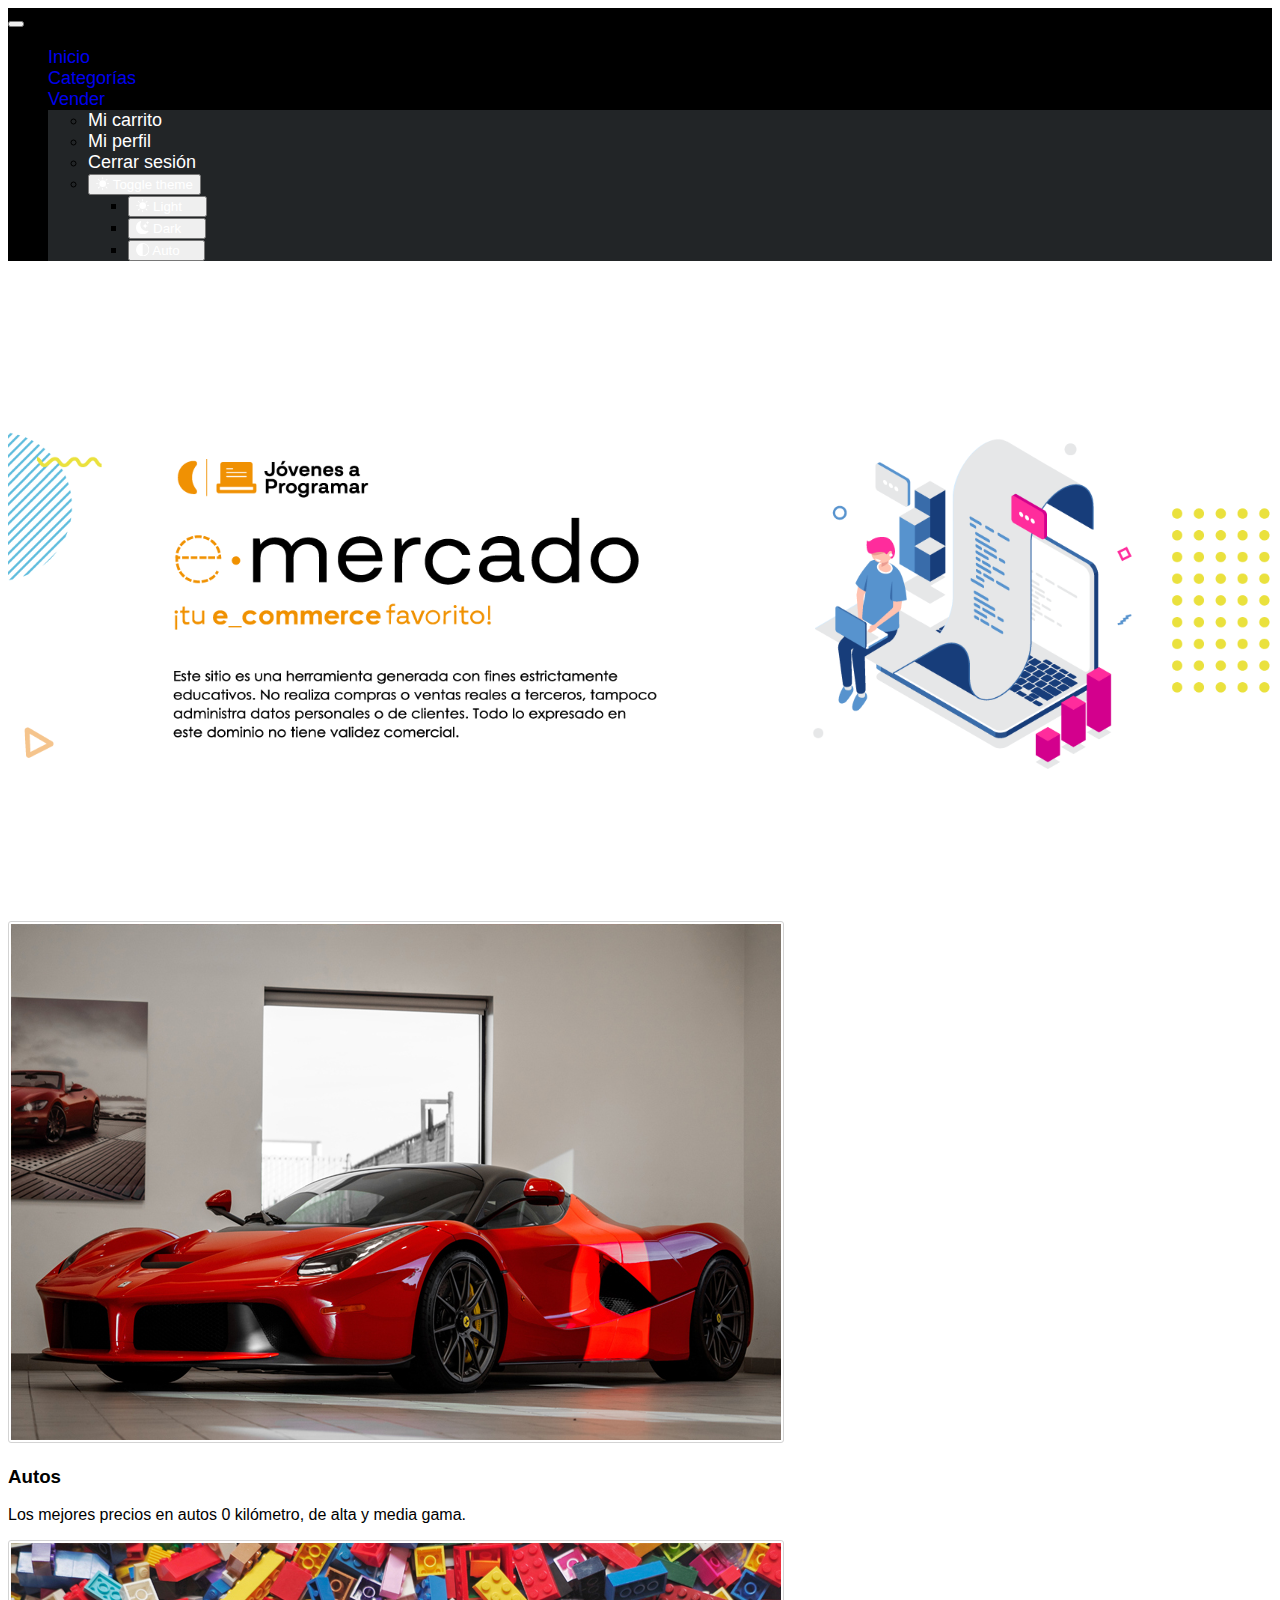
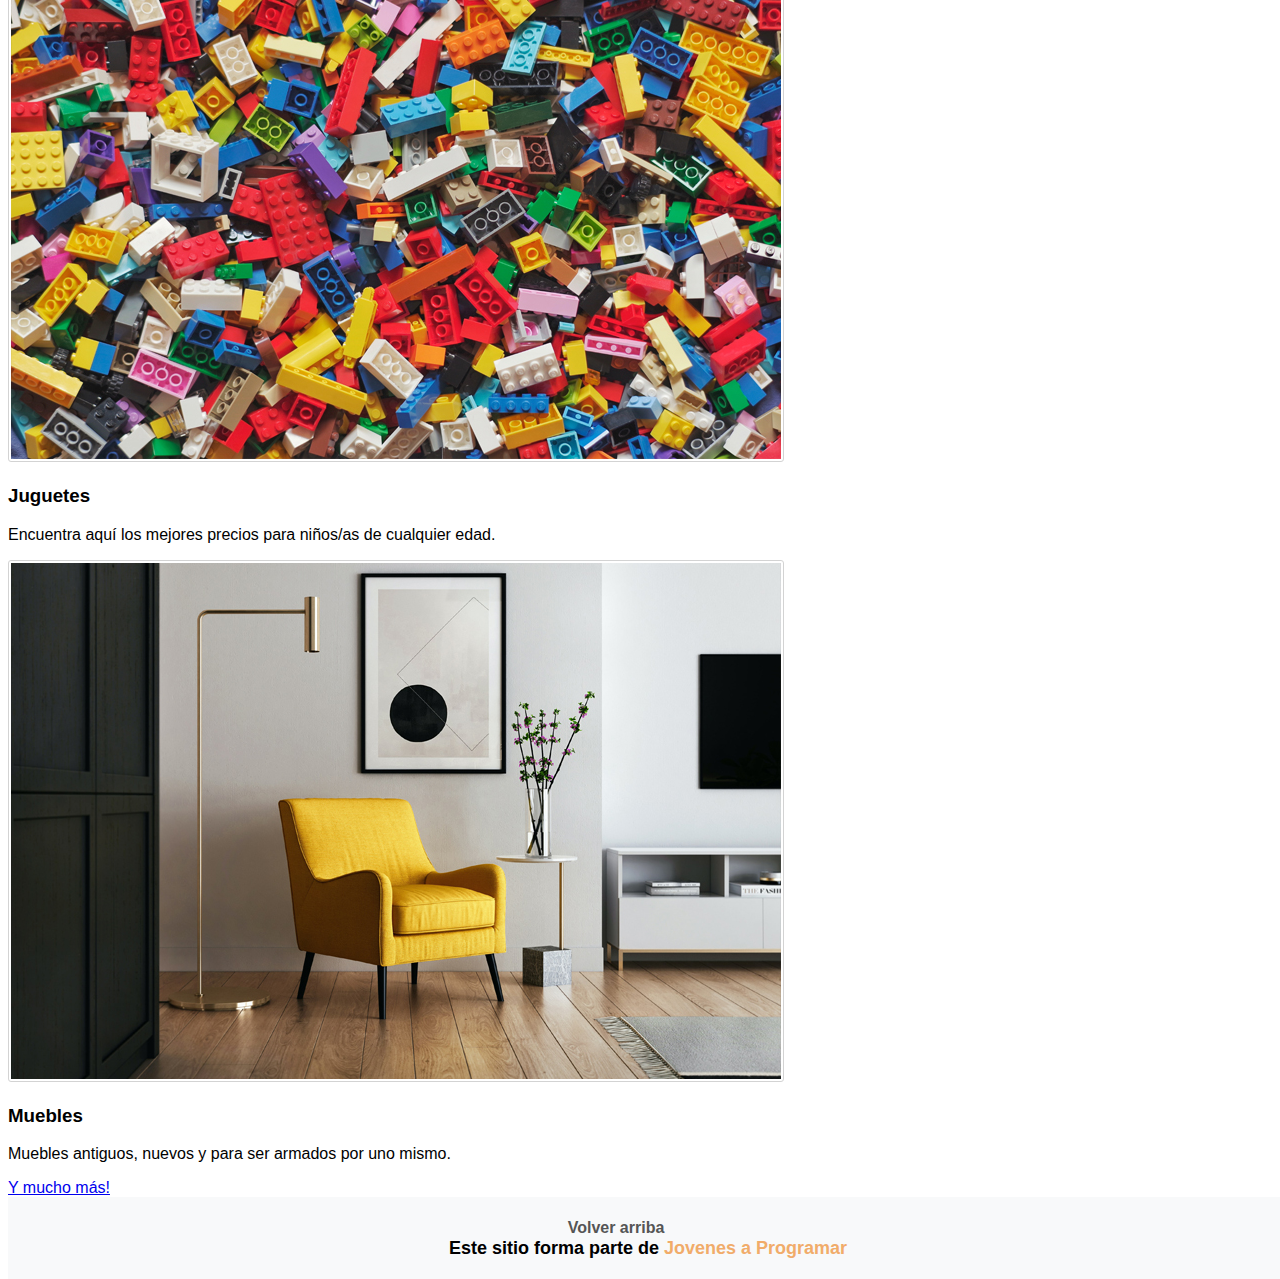
<file: index.html>
<!DOCTYPE html>
<html lang="es" data-bs-theme="auto">

<head>
  <meta http-equiv="Content-Type" content="text/html; charset=UTF-8">
  <meta name="viewport" content="width=device-width, initial-scale=1, shrink-to-fit=no">
  <title>eMercado - Todo lo que busques está aquí</title>
  <link href="https://cdn.jsdelivr.net/npm/bootstrap@5.3.2/dist/css/bootstrap.min.css" rel="stylesheet" integrity="sha384-T3c6CoIi6uLrA9TneNEoa7RxnatzjcDSCmG1MXxSR1GAsXEV/Dwwykc2MPK8M2HN" crossorigin="anonymous">
  <link href="https://fonts.googleapis.com/css?family=Raleway:300,300i,400,400i,700,700i,900,900i" rel="stylesheet">
  <link href="css/styles.css" rel="stylesheet">
</head>

<body>

  <svg xmlns="http://www.w3.org/2000/svg" style="display: none;">
    <symbol id="circle-half" viewBox="0 0 16 16">
      <path d="M8 15A7 7 0 1 0 8 1v14zm0 1A8 8 0 1 1 8 0a8 8 0 0 1 0 16z"/>
    </symbol>
    <symbol id="moon-stars-fill" viewBox="0 0 16 16">
      <path d="M6 .278a.768.768 0 0 1 .08.858 7.208 7.208 0 0 0-.878 3.46c0 4.021 3.278 7.277 7.318 7.277.527 0 1.04-.055 1.533-.16a.787.787 0 0 1 .81.316.733.733 0 0 1-.031.893A8.349 8.349 0 0 1 8.344 16C3.734 16 0 12.286 0 7.71 0 4.266 2.114 1.312 5.124.06A.752.752 0 0 1 6 .278z"/>
      <path d="M10.794 3.148a.217.217 0 0 1 .412 0l.387 1.162c.173.518.579.924 1.097 1.097l1.162.387a.217.217 0 0 1 0 .412l-1.162.387a1.734 1.734 0 0 0-1.097 1.097l-.387 1.162a.217.217 0 0 1-.412 0l-.387-1.162A1.734 1.734 0 0 0 9.31 6.593l-1.162-.387a.217.217 0 0 1 0-.412l1.162-.387a1.734 1.734 0 0 0 1.097-1.097l.387-1.162zM13.863.099a.145.145 0 0 1 .274 0l.258.774c.115.346.386.617.732.732l.774.258a.145.145 0 0 1 0 .274l-.774.258a1.156 1.156 0 0 0-.732.732l-.258.774a.145.145 0 0 1-.274 0l-.258-.774a1.156 1.156 0 0 0-.732-.732l-.774-.258a.145.145 0 0 1 0-.274l.774-.258c.346-.115.617-.386.732-.732L13.863.1z"/>
    </symbol>
    <symbol id="sun-fill" viewBox="0 0 16 16">
      <path d="M8 12a4 4 0 1 0 0-8 4 4 0 0 0 0 8zM8 0a.5.5 0 0 1 .5.5v2a.5.5 0 0 1-1 0v-2A.5.5 0 0 1 8 0zm0 13a.5.5 0 0 1 .5.5v2a.5.5 0 0 1-1 0v-2A.5.5 0 0 1 8 13zm8-5a.5.5 0 0 1-.5.5h-2a.5.5 0 0 1 0-1h2a.5.5 0 0 1 .5.5zM3 8a.5.5 0 0 1-.5.5h-2a.5.5 0 0 1 0-1h2A.5.5 0 0 1 3 8zm10.657-5.657a.5.5 0 0 1 0 .707l-1.414 1.415a.5.5 0 1 1-.707-.708l1.414-1.414a.5.5 0 0 1 .707 0zm-9.193 9.193a.5.5 0 0 1 0 .707L3.05 13.657a.5.5 0 0 1-.707-.707l1.414-1.414a.5.5 0 0 1 .707 0zm9.193 2.121a.5.5 0 0 1-.707 0l-1.414-1.414a.5.5 0 0 1 .707-.707l1.414 1.414a.5.5 0 0 1 0 .707zM4.464 4.465a.5.5 0 0 1-.707 0L2.343 3.05a.5.5 0 1 1 .707-.707l1.414 1.414a.5.5 0 0 1 0 .708z"/>
    </symbol>
  </svg>

  <nav class="navbar navbar-expand-lg navbar-dark p-1">
    <div class="container">
      <button class="navbar-toggler" type="button" data-bs-toggle="collapse" data-bs-target="#navbarNav"
        aria-controls="navbarNav" aria-expanded="false" aria-label="Toggle navigation">
        <span class="navbar-toggler-icon"></span>
      </button>
      <div class="collapse navbar-collapse" id="navbarNav">
        <ul class="navbar-nav w-100 justify-content-between">
          <li class="nav-item">
            <a class="nav-link active" href="index.html">Inicio</a>
          </li>
          <li class="nav-item">
            <a class="nav-link" href="categories.html">Categorías</a>
          </li>
          <li class="nav-item">
            <a class="nav-link" href="sell.html">Vender</a>
          </li>
          <li class="nav-item dropdown">
            <a class="nav-link dropdown-toggle" href="#" id="userDropdown" role="button" data-bs-toggle="dropdown" aria-expanded="false">
              <span id="user-display"></span>
            </a>
            <ul class="dropdown-menu" aria-labelledby="userDropdown">
              <li><a class="dropdown-item" href="cart.html">Mi carrito</a></li>
              <li><a class="dropdown-item" href="my-profile.html">Mi perfil</a></li>
              <li id="logout"><a class="dropdown-item" href="login.html">Cerrar sesión</a></li>
                <li class="nav-item dropdown">
                  <button class="btn btn-link nav-link py-2 px-0 px-lg-2 dropdown-toggle d-flex align-items-center"
                          id="bd-theme"
                          type="button"
                          aria-expanded="false"
                          data-bs-toggle="dropdown"
                          data-bs-display="static"
                          aria-label="Toggle theme (auto)">
                    <svg class="bi my-1 theme-icon-active"><use href="#circle-half"></use></svg>
                    <span class="d-lg-none ms-2" id="bd-theme-text">Toggle theme</span>
                  </button>
                  <ul class="dropdown-menu dropdown-menu-end" aria-labelledby="bd-theme-text">
                    <li>
                      <button id="btn-light" type="button" class="dropdown-item d-flex align-items-center" data-bs-theme-value="light" aria-pressed="false">
                        <svg class="bi me-2 opacity-50 theme-icon"><use href="#sun-fill"></use></svg>
                        Light
                        <svg class="bi ms-auto d-none"><use href="#check2"></use></svg>
                      </button>
                    </li>
                    <li>
                      <button id="btn-dark" type="button" class="dropdown-item d-flex align-items-center" data-bs-theme-value="dark" aria-pressed="false">
                        <svg class="bi me-2 opacity-50 theme-icon"><use href="#moon-stars-fill"></use></svg>
                        Dark
                        <svg class="bi ms-auto d-none"><use href="#check2"></use></svg>
                      </button>
                    </li>
                    <li>
                      <button type="button" class="dropdown-item d-flex align-items-center active" data-bs-theme-value="auto" aria-pressed="true">
                        <svg class="bi me-2 opacity-50 theme-icon"><use href="#circle-half"></use></svg>
                        Auto
                        <svg class="bi ms-auto d-none"><use href="#check2"></use></svg>
                      </button>
                    </li>
                  </ul>
                </li>
            </ul>
          </li>
        </ul>
      </div>
     </div>
  </nav>
  <main>
    <div class="jumbotron text-center bg-light"></div>
    <div class="album py-5 bg-light">
      <div class="container">
        <div class="row">
          <div class="col-md-4">
            <div class="card mb-4 shadow-sm custom-card cursor-active" id="autos">
              <img class="bd-placeholder-img card-img-top" src="img/cars_index.jpg"
                alt="Imgagen representativa de la categoría 'Autos'">
              <h3 class="m-3">Autos</h3>
              <div class="card-body">
                <p class="card-text">Los mejores precios en autos 0 kilómetro, de alta y media gama.</p>
              </div>
            </div>
          </div>
          <div class="col-md-4">
            <div class="card mb-4 shadow-sm custom-card cursor-active" id="juguetes">
              <img class="bd-placeholder-img card-img-top" src="img/toys_index.jpg"
                alt="Imgagen representativa de la categoría 'Juguetes'">
              <h3 class="m-3">Juguetes</h3>
              <div class="card-body">
                <p class="card-text">Encuentra aquí los mejores precios para niños/as de cualquier edad.</p>
              </div>
            </div>
          </div>
          <div class="col-md-4">
            <div class="card mb-4 shadow-sm custom-card cursor-active" id="muebles">
              <img class="bd-placeholder-img card-img-top" src="img/furniture_index.jpg"
                alt="Imgagen representativa de la categoría 'Muebles'">
              <h3 class="m-3">Muebles</h3>
              <div class="card-body">
                <p class="card-text">Muebles antiguos, nuevos y para ser armados por uno mismo.</p>
              </div>
            </div>
          </div>
        </div>
        <div class="row">
          <a class="btn btn-light btn-lg btn-block" href="categories.html">Y mucho más!</a>
        </div>
      </div>
    </div>
  </main>
  <footer class="text-muted bg-light">
    <div class="container">
      <p class="float-end">
        <a href="#">Volver arriba</a>
      </p>
      <p>Este sitio forma parte de <a href="https://jovenesaprogramar.edu.uy/" target="_blank">Jovenes a Programar</a></p>
    </div>
  </footer>
  <script src="js/index.js"></script>
  <script src="js/init.js"></script>
  <script src="js/general.js"></script>
  <script src="https://cdn.jsdelivr.net/npm/bootstrap@5.3.2/dist/js/bootstrap.bundle.min.js" integrity="sha384-C6RzsynM9kWDrMNeT87bh95OGNyZPhcTNXj1NW7RuBCsyN/o0jlpcV8Qyq46cDfL" crossorigin="anonymous"></script>
  <script src="js/darkmode.js"></script>
</body>

</html>
</file>
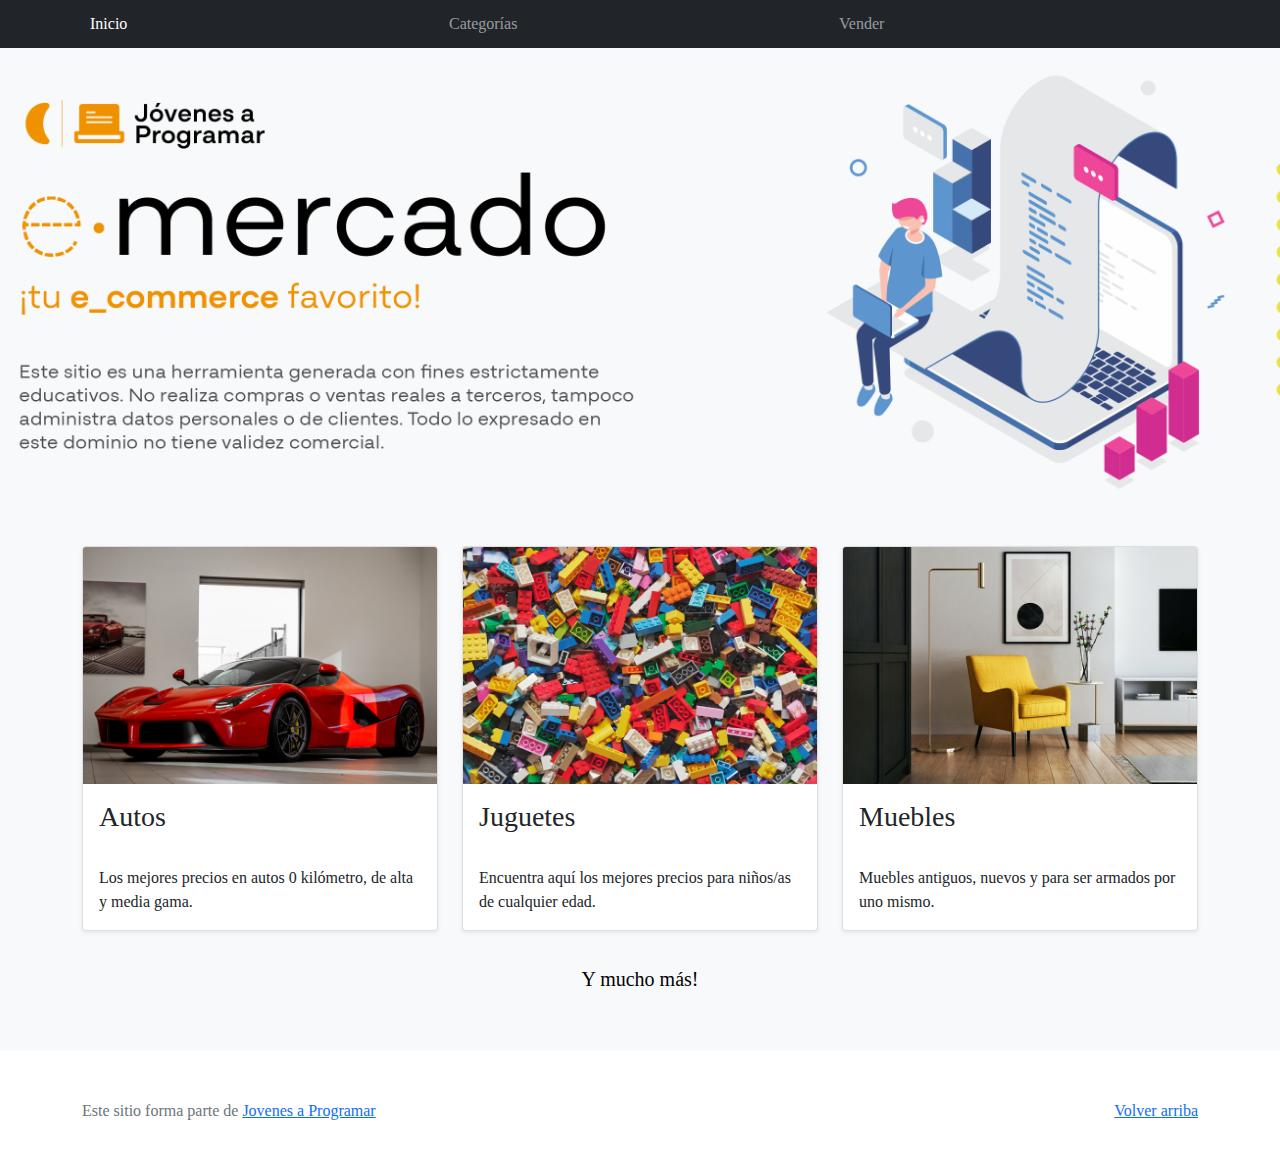
<file: workspace-inicial/index.html>
<!DOCTYPE html>
<html lang="es">

<head>
  <meta http-equiv="Content-Type" content="text/html; charset=UTF-8">
  <meta name="viewport" content="width=device-width, initial-scale=1, shrink-to-fit=no">
  <title>eMercado - Todo lo que busques está aquí</title>

  <link href="https://fonts.googleapis.com/css?family=Raleway:300,300i,400,400i,700,700i,900,900i" rel="stylesheet">
  <link href="css/bootstrap.min.css" rel="stylesheet">
  <link href="css/styles.css" rel="stylesheet">
</head>

<body>
  <nav class="navbar navbar-expand-lg navbar-dark bg-dark p-1">
    <div class="container">
      <button class="navbar-toggler" type="button" data-bs-toggle="collapse" data-bs-target="#navbarNav"
        aria-controls="navbarNav" aria-expanded="false" aria-label="Toggle navigation">
        <span class="navbar-toggler-icon"></span>
      </button>
      <div class="collapse navbar-collapse" id="navbarNav">
        <ul class="navbar-nav w-100 justify-content-between">
          <li class="nav-item">
            <a class="nav-link active" href="index.html">Inicio</a>
          </li>
          <li class="nav-item">
            <a class="nav-link" href="categories.html">Categorías</a>
          </li>
          <li class="nav-item">
            <a class="nav-link" href="sell.html">Vender</a>
          </li>
          <li class="nav-item">
          </li>
        </ul>
      </div>
    </div>
  </nav>
  <main>
    <div class="jumbotron text-center"></div>
    <div class="album py-5 bg-light">
      <div class="container">
        <div class="row">
          <div class="col-md-4">
            <div class="card mb-4 shadow-sm custom-card cursor-active" id="autos">
              <img class="bd-placeholder-img card-img-top" src="img/cars_index.jpg"
                alt="Imgagen representativa de la categoría 'Autos'">
              <h3 class="m-3">Autos</h3>
              <div class="card-body">
                <p class="card-text">Los mejores precios en autos 0 kilómetro, de alta y media gama.</p>
              </div>
            </div>
          </div>
          <div class="col-md-4">
            <div class="card mb-4 shadow-sm custom-card cursor-active" id="juguetes">
              <img class="bd-placeholder-img card-img-top" src="img/toys_index.jpg"
                alt="Imgagen representativa de la categoría 'Juguetes'">
              <h3 class="m-3">Juguetes</h3>
              <div class="card-body">
                <p class="card-text">Encuentra aquí los mejores precios para niños/as de cualquier edad.</p>
              </div>
            </div>
          </div>
          <div class="col-md-4">
            <div class="card mb-4 shadow-sm custom-card cursor-active" id="muebles">
              <img class="bd-placeholder-img card-img-top" src="img/furniture_index.jpg"
                alt="Imgagen representativa de la categoría 'Muebles'">
              <h3 class="m-3">Muebles</h3>
              <div class="card-body">
                <p class="card-text">Muebles antiguos, nuevos y para ser armados por uno mismo.</p>
              </div>
            </div>
          </div>
        </div>
        <div class="row">
          <a class="btn btn-light btn-lg btn-block" href="categories.html">Y mucho más!</a>
        </div>
      </div>
    </div>
  </main>
  <footer class="text-muted">
    <div class="container">
      <p class="float-end">
        <a href="#">Volver arriba</a>
      </p>
      <p>Este sitio forma parte de <a href="https://jovenesaprogramar.edu.uy/" target="_blank">Jovenes a Programar</a></p>
    </div>
  </footer>
  <script src="js/bootstrap.bundle.min.js"></script>
  <script src="js/index.js"></script>
  <script src="js/init.js"></script>
</body>

</html>
</file>
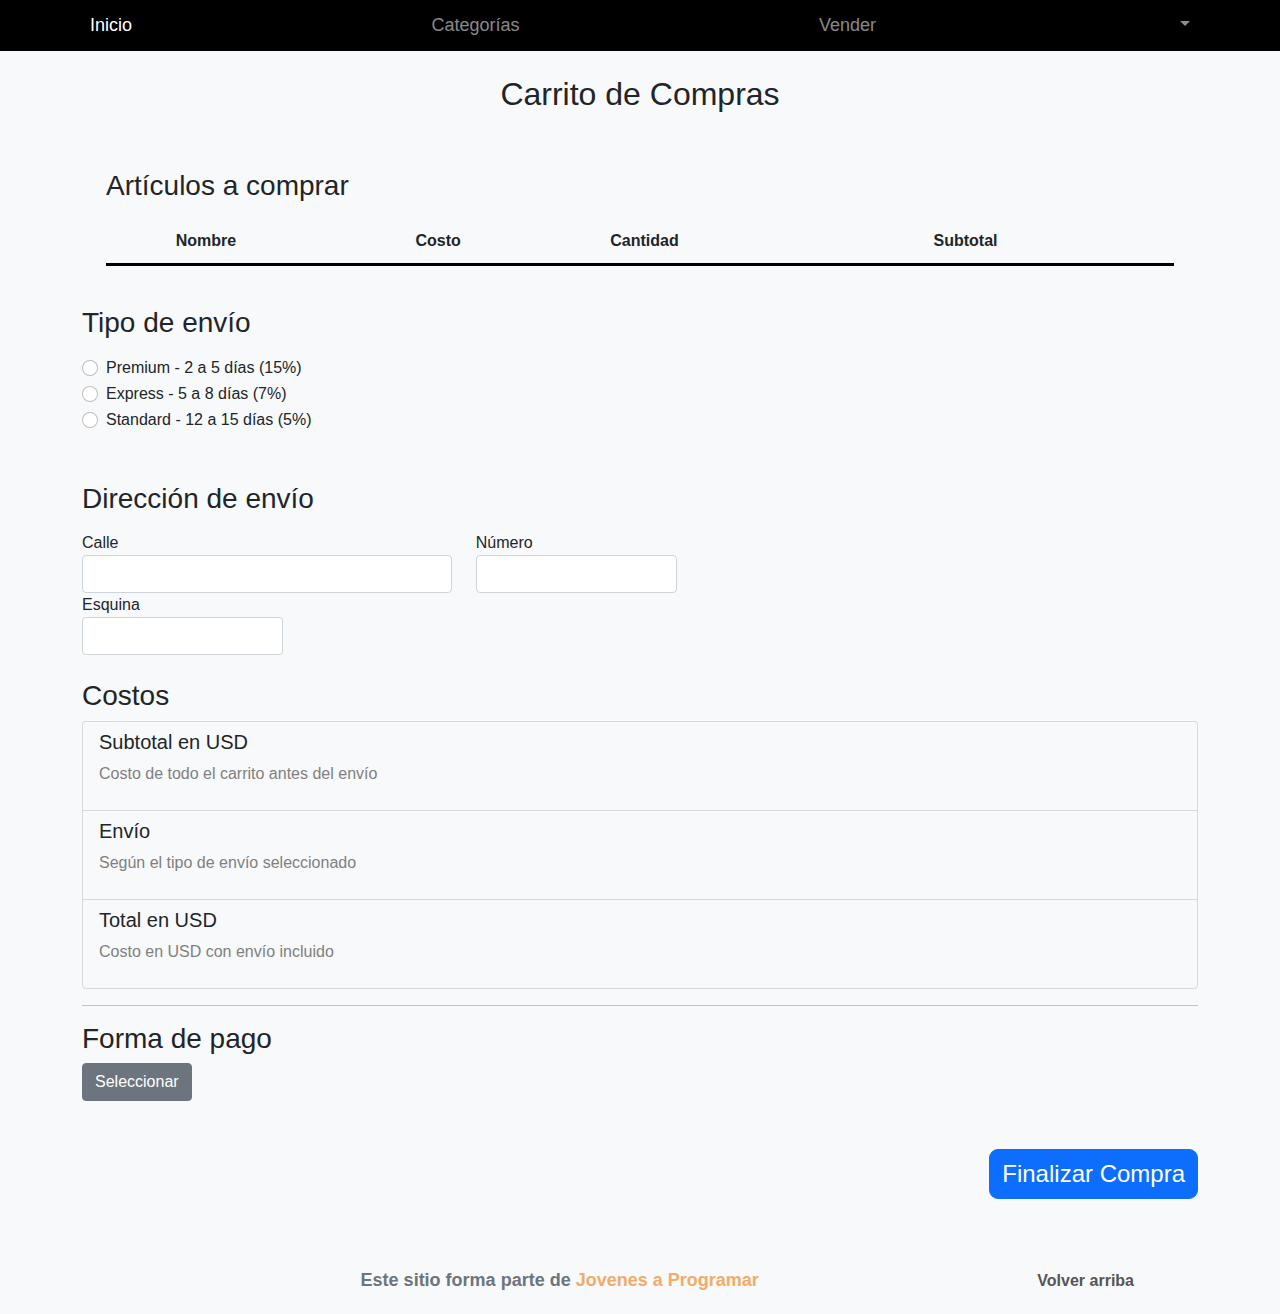
<file: cart.html>
<!DOCTYPE html>
<html lang="es">

<head>
  <meta http-equiv="Content-Type" content="text/html; charset=UTF-8">
  <meta name="viewport" content="width=device-width, initial-scale=1, shrink-to-fit=no">
  <title>eMercado - Todo lo que busques está aquí</title>
  <link href="https://fonts.googleapis.com/css?family=Raleway:300,300i,400,400i,700,700i,900,900i" rel="stylesheet">
  <link href="css/bootstrap.min.css" rel="stylesheet">
  <link href="css/font-awesome.min.css" rel="stylesheet">
  <link href="css/styles.css" rel="stylesheet">
</head>


<body class="bg-light">

  <svg xmlns="http://www.w3.org/2000/svg" style="display: none;">
    <symbol id="circle-half" viewBox="0 0 16 16">
      <path d="M8 15A7 7 0 1 0 8 1v14zm0 1A8 8 0 1 1 8 0a8 8 0 0 1 0 16z" />
    </symbol>
    <symbol id="moon-stars-fill" viewBox="0 0 16 16">
      <path
        d="M6 .278a.768.768 0 0 1 .08.858 7.208 7.208 0 0 0-.878 3.46c0 4.021 3.278 7.277 7.318 7.277.527 0 1.04-.055 1.533-.16a.787.787 0 0 1 .81.316.733.733 0 0 1-.031.893A8.349 8.349 0 0 1 8.344 16C3.734 16 0 12.286 0 7.71 0 4.266 2.114 1.312 5.124.06A.752.752 0 0 1 6 .278z" />
      <path
        d="M10.794 3.148a.217.217 0 0 1 .412 0l.387 1.162c.173.518.579.924 1.097 1.097l1.162.387a.217.217 0 0 1 0 .412l-1.162.387a1.734 1.734 0 0 0-1.097 1.097l-.387 1.162a.217.217 0 0 1-.412 0l-.387-1.162A1.734 1.734 0 0 0 9.31 6.593l-1.162-.387a.217.217 0 0 1 0-.412l1.162-.387a1.734 1.734 0 0 0 1.097-1.097l.387-1.162zM13.863.099a.145.145 0 0 1 .274 0l.258.774c.115.346.386.617.732.732l.774.258a.145.145 0 0 1 0 .274l-.774.258a1.156 1.156 0 0 0-.732.732l-.258.774a.145.145 0 0 1-.274 0l-.258-.774a1.156 1.156 0 0 0-.732-.732l-.774-.258a.145.145 0 0 1 0-.274l.774-.258c.346-.115.617-.386.732-.732L13.863.1z" />
    </symbol>
    <symbol id="sun-fill" viewBox="0 0 16 16">
      <path
        d="M8 12a4 4 0 1 0 0-8 4 4 0 0 0 0 8zM8 0a.5.5 0 0 1 .5.5v2a.5.5 0 0 1-1 0v-2A.5.5 0 0 1 8 0zm0 13a.5.5 0 0 1 .5.5v2a.5.5 0 0 1-1 0v-2A.5.5 0 0 1 8 13zm8-5a.5.5 0 0 1-.5.5h-2a.5.5 0 0 1 0-1h2a.5.5 0 0 1 .5.5zM3 8a.5.5 0 0 1-.5.5h-2a.5.5 0 0 1 0-1h2A.5.5 0 0 1 3 8zm10.657-5.657a.5.5 0 0 1 0 .707l-1.414 1.415a.5.5 0 1 1-.707-.708l1.414-1.414a.5.5 0 0 1 .707 0zm-9.193 9.193a.5.5 0 0 1 0 .707L3.05 13.657a.5.5 0 0 1-.707-.707l1.414-1.414a.5.5 0 0 1 .707 0zm9.193 2.121a.5.5 0 0 1-.707 0l-1.414-1.414a.5.5 0 0 1 .707-.707l1.414 1.414a.5.5 0 0 1 0 .707zM4.464 4.465a.5.5 0 0 1-.707 0L2.343 3.05a.5.5 0 1 1 .707-.707l1.414 1.414a.5.5 0 0 1 0 .708z" />
    </symbol>
  </svg>

  <nav class="navbar navbar-expand-lg navbar-dark p-1">
    <div class="container">
      <button class="navbar-toggler" type="button" data-bs-toggle="collapse" data-bs-target="#navbarNav"
        aria-controls="navbarNav" aria-expanded="false" aria-label="Toggle navigation">
        <span class="navbar-toggler-icon"></span>
      </button>
      <div class="collapse navbar-collapse" id="navbarNav">
        <ul class="navbar-nav w-100 justify-content-between">
          <li class="nav-item">
            <a class="nav-link active" href="index.html">Inicio</a>
          </li>
          <li class="nav-item">
            <a class="nav-link" href="categories.html">Categorías</a>
          </li>
          <li class="nav-item">
            <a class="nav-link" href="sell.html">Vender</a>
          </li>
          <li class="nav-item dropdown">
            <a class="nav-link dropdown-toggle" href="#" id="userDropdown" role="button" data-bs-toggle="dropdown"
              aria-expanded="false">
              <span id="user-display"></span>
            </a>
            <ul class="dropdown-menu" aria-labelledby="userDropdown">
              <li><a class="dropdown-item" href="cart.html">Mi carrito</a></li>
              <li><a class="dropdown-item" href="my-profile.html">Mi perfil</a></li>
              <li id="logout"><a class="dropdown-item" href="login.html">Cerrar sesión</a></li>
              <li class="nav-item dropdown">
                <button class="btn btn-link nav-link py-2 px-0 px-lg-2 dropdown-toggle d-flex align-items-center"
                  id="bd-theme" type="button" aria-expanded="false" data-bs-toggle="dropdown" data-bs-display="static"
                  aria-label="Toggle theme (auto)">
                  <svg class="bi my-1 theme-icon-active">
                    <use href="#circle-half"></use>
                  </svg>
                  <span class="d-lg-none ms-2" id="bd-theme-text">Toggle theme</span>
                </button>
                <ul class="dropdown-menu dropdown-menu-end" aria-labelledby="bd-theme-text">
                  <li>
                    <button id="btn-light" type="button" class="dropdown-item d-flex align-items-center"
                      data-bs-theme-value="light" aria-pressed="false">
                      <svg class="bi me-2 opacity-50 theme-icon">
                        <use href="#sun-fill"></use>
                      </svg>
                      Light
                      <svg class="bi ms-auto d-none">
                        <use href="#check2"></use>
                      </svg>
                    </button>
                  </li>
                  <li>
                    <button id="btn-dark" type="button" class="dropdown-item d-flex align-items-center"
                      data-bs-theme-value="dark" aria-pressed="false">
                      <svg class="bi me-2 opacity-50 theme-icon">
                        <use href="#moon-stars-fill"></use>
                      </svg>
                      Dark
                      <svg class="bi ms-auto d-none">
                        <use href="#check2"></use>
                      </svg>
                    </button>
                  </li>
                  <li>
                    <button type="button" class="dropdown-item d-flex align-items-center active"
                      data-bs-theme-value="auto" aria-pressed="true">
                      <svg class="bi me-2 opacity-50 theme-icon">
                        <use href="#circle-half"></use>
                      </svg>
                      Auto
                      <svg class="bi ms-auto d-none">
                        <use href="#check2"></use>
                      </svg>
                    </button>
                  </li>
                </ul>
              </li>
            </ul>
          </li>
        </ul>
      </div>
    </div>
  </nav>

  <main class="pb-5 container bg-light">
    <form class="needs-validation" novalidate id="checkoutForm">
      
      <div class="text-center p-4">
        <h2>Carrito de Compras</h2>
      </div>
  
      <div>
        <div class="text-center p-4 bg-light">
          <div id="divCart">
            <h3 class="mb-3">Artículos a comprar</h3>
    
            <table class="table bg-light" id="cart">
              <thead>
                <tr>
                  <th></th>
                  <th>Nombre</th>
                  <th>Costo</th>
                  <th>Cantidad</th>
                  <th></th>
                  <th>Subtotal</th>
                </tr>
              </thead>
              <tbody>
               
              </tbody>
            </table>
          </div>
        </div>
      </div>
       
      <div>
        <div>
          <h3 class="mb-3">Tipo de envío</h3>
          <div class="form-check">
            <input class="form-check-input" type="radio" name="envio" id="premiumRadio" value="0.15" required>
            <label class="form-check-label" for="premiumRadio">Premium - 2 a 5 días (15%)</label>
          </div>
          <div class="form-check">
            <input class="form-check-input" type="radio" name="envio" id="expressRadio" value="0.07" required>
            <label class="form-check-label" for="expressRadio">Express - 5 a 8 días (7%)</label>
          </div>
          <div class="form-check">
            <input class="form-check-input" type="radio" name="envio" id="standardRadio" value="0.05" required>
            <label class="form-check-label" for="standardRadio">Standard - 12 a 15 días (5%)</label>
          </div>
        </div>
        
        <br><br>
        <h3 class="mb-3">Dirección de envío</h3>
        <div id="divEnvio" class="col-7 bg-light">
          <div class="row">
            <div class="col-7">
              <label for="calleEnvio">Calle</label>
              <input class="form-control bg-light" type="text" id="calleEnvio" required>
              <div class="invalid-feedback">
                Por favor, ingresa tu calle.
              </div>
            </div>
            <div class="col-4">
              <label for="numero">Número</label>
              <input class="form-control bg-light" type="number" id="numero" required>
              <div class="invalid-feedback">
                Por favor, ingresa el número.
              </div>
            </div>
          </div>
          <div class="row">
            <div class="col-4">
              <label for="esquinaEnvio">Esquina</label>
              <input class="form-control bg-light" type="text" id="esquinaEnvio" required>
              <div class="invalid-feedback">
                Por favor, ingresa la esquina.
              </div>
            </div>
          </div>
        </div>
      </div>
       
      <br>
      
      <h3>Costos</h3>
      <ul id="listaCostos" class="list-group bg-light">
        <li class="list-group-item">
          <div class="d-flex justify-content-between">
            <div>
              <h5>Subtotal en USD</h5>
              <p>Costo de todo el carrito antes del envío</p>
            </div>
            <div><h4 id="total"></h4></div>
          </div>
        </li>
        <li class="list-group-item">
          <div class="d-flex justify-content-between">
            <div>
              <h5>Envío</h5>
              <p>Según el tipo de envío seleccionado</p>
            </div>
            <div><h4 id="costoEnvio"></h4></div>
          </div>
        </li>
        <li class="list-group-item">
          <div class="d-flex justify-content-between">
            <div>
              <h5>Total en USD</h5>
              <p>Costo en USD con envío incluido</p>
            </div>
            <div><h4 id="costoTotalEnvio"></h4></div>
          </div>
        </li>
      </ul>
  
      <hr>
      <div>
        <h3>Forma de pago</h3>
      </div>

      <div>
        <button type="button" class="btn btn-secondary" data-bs-toggle="modal" data-bs-target="#paymentModal">
          Seleccionar
        </button>
        <div id="errorContainer" class="text-danger"></div>
      </div>
      <div class="d-flex justify-content-end"> 
      <button class="btn btn-primary mt-5" type="submit" id="enviarEnvio">Finalizar Compra</button>
    </div>
    </form>
  </main>
  
  <div id="successMessage" class="alert alert-success text-center" style="display: none; position: fixed; top: 50%; left: 50%; transform: translate(-50%, -50%); z-index: 999;">
    ¡Has comprado con éxito!
  </div>


         


  <footer class="text-muted bg-light">
    <div class="container">
      <p class="float-end">
        <a href="#">Volver arriba</a>
      </p>
      <p>Este sitio forma parte de <a href="https://jovenesaprogramar.edu.uy/" target="_blank">Jovenes a Programar</a>
      </p>
    </div>
  </footer>
  <div id="spinner-wrapper">
    <div class="lds-ring">
      <div></div>
      <div></div>
      <div></div>
      <div></div>
    </div>
  </div>

  <div class="modal fade bg-light" id="paymentModal" tabindex="-1" aria-labelledby="paymentModalLabel" aria-hidden="true">
    <div class="modal-dialog modal-dialog-centered">
      <div class="modal-content">
        <div class="modal-header bg-light">
          <h4 class="modal-title fs-5 m-1" id="paymentModalLabel">Forma de Pago</h4>
          <button type="button" class="btn-close" data-bs-dismiss="modal" aria-label="Close"></button>
        </div>


        <div class="modal-body bg-light">


          <div class="form-check">
            <div class="container-fluid">
            <input class="form-check-input" type="radio" name="payment" id="creditCardOption">
            <label class="form-check-label bg-light" for="creditCardOption">Tarjeta de Crédito</label>
            </div>
            <hr>
              <!-- Campos de tarjeta de crédito -->
                <div class="input-group row">
                  <div class="col-7">
                  <label  class="form-label" for="cardNumber">Número de Tarjeta</label>
                  <input type="text" class="form-control bg-light" id="cardNumber" name="cardNumber" required>
                </div>
                <div class="col-4 ">
                  <label  class="form-label" for="securityCode">Código de Seg.</label>
                  <input type="text" class="form-control bg-light"id="securityCode" class="form-control" name="securityCode" required>
                </div>
                <div class="col-7 mt-3">
                  <label class="form-label" for="expirationDate">Vencimiento (MM/AA)</label> <br>
                  <input type="text" class="form-control bg-light"  id="expirationDate" name="expirationDate" required>
                </div>
                </div>
               
          </div>


          <div class="form-check mt-4">
            <div class="container-fluid">
            <input class="form-check-input" type="radio" name="payment" id="bankTransferOption">
            <label class="form-check-label" for="bankTransferOption">Transferencia Bancaria</label>
          </div>
            <div class="bank-transfer-details">
              <hr>
              <div class="col-7">
                <label class="form-label" for="accountNumber">Número de Cuenta</label> <br>
                <input class="form-control bg-light" type="text" id="accountNumber" name="accountNumber" required>
              </div>
              <br>
              <div class="modal-footer">
                <button type="button" class="btn btn-primary" data-bs-dismiss="modal">Cerrar</button>
              </div>
            </div>
          </div>
        </div>
      </div>
    </div>
  </div>


  <script src="js/bootstrap.bundle.min.js"></script>
  <script src="js/init.js"></script>
  <script src="js/cart.js"></script>
  <script src="js/general.js"></script>
  <script src="js/darkmode.js"></script>
</body>

</html>
</file>
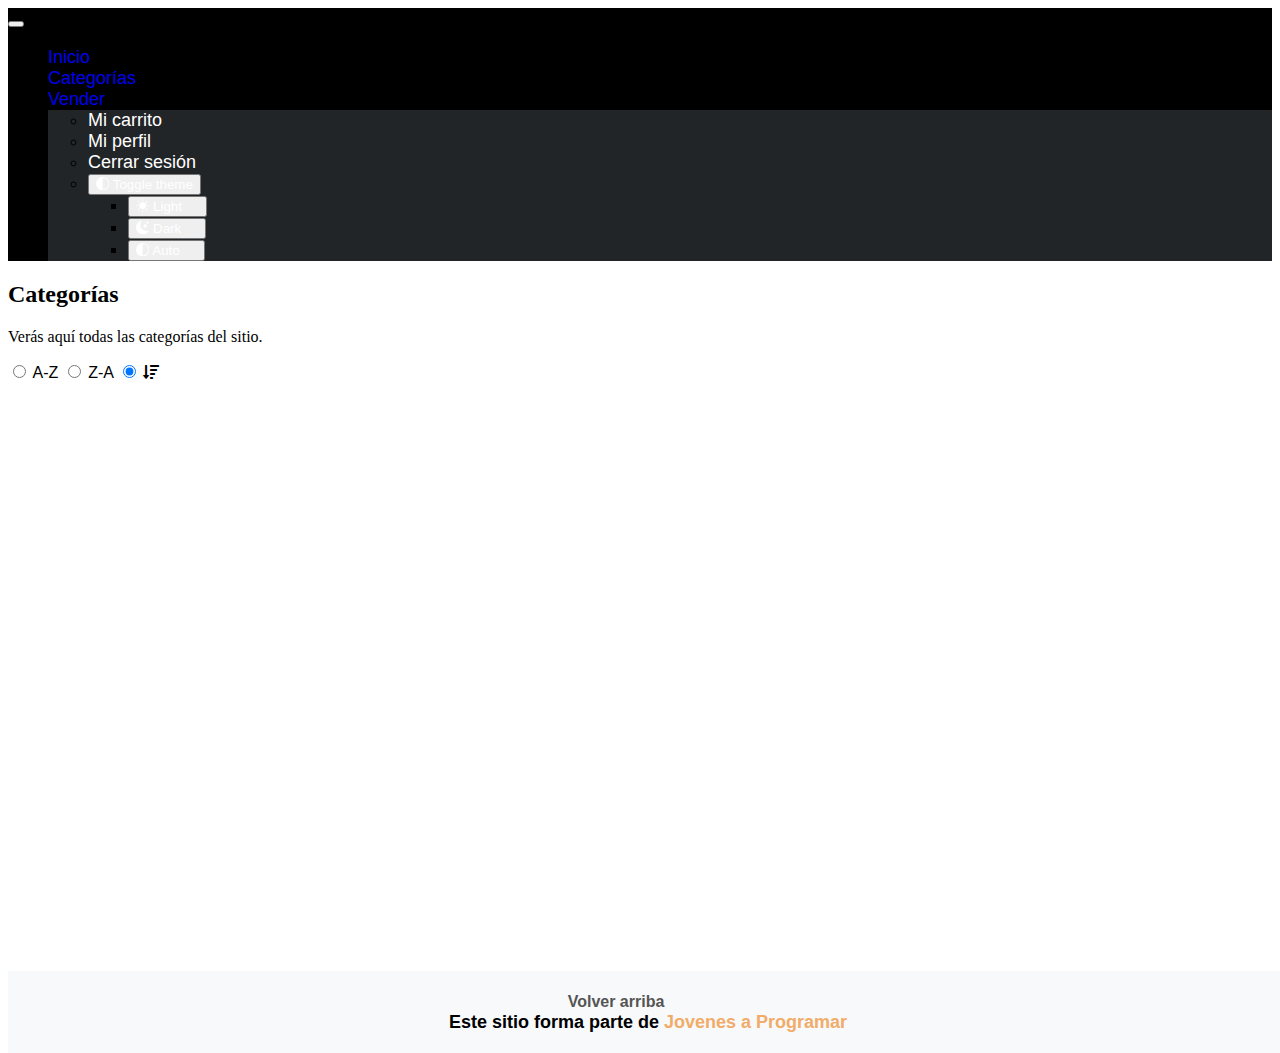
<file: categories.html>
<!DOCTYPE html>
<html lang="es" data-bs-theme="auto">

<head>
  <meta http-equiv="Content-Type" content="text/html; charset=UTF-8">
  <meta name="viewport" content="width=device-width, initial-scale=1, shrink-to-fit=no">
  <title>eMercado - Todo lo que busques está aquí</title>

  <link href="https://fonts.googleapis.com/css?family=Raleway:300,300i,400,400i,700,700i,900,900i" rel="stylesheet">
  <link href="css/font-awesome.min.css" rel="stylesheet">
  <link href="https://cdn.jsdelivr.net/npm/bootstrap@5.3.2/dist/css/bootstrap.min.css" rel="stylesheet" integrity="sha384-T3c6CoIi6uLrA9TneNEoa7RxnatzjcDSCmG1MXxSR1GAsXEV/Dwwykc2MPK8M2HN" crossorigin="anonymous">
  <link href="css/styles.css" rel="stylesheet">
</head>

<body>

  <svg xmlns="http://www.w3.org/2000/svg" style="display: none;">
    <symbol id="circle-half" viewBox="0 0 16 16">
      <path d="M8 15A7 7 0 1 0 8 1v14zm0 1A8 8 0 1 1 8 0a8 8 0 0 1 0 16z"/>
    </symbol>
    <symbol id="moon-stars-fill" viewBox="0 0 16 16">
      <path d="M6 .278a.768.768 0 0 1 .08.858 7.208 7.208 0 0 0-.878 3.46c0 4.021 3.278 7.277 7.318 7.277.527 0 1.04-.055 1.533-.16a.787.787 0 0 1 .81.316.733.733 0 0 1-.031.893A8.349 8.349 0 0 1 8.344 16C3.734 16 0 12.286 0 7.71 0 4.266 2.114 1.312 5.124.06A.752.752 0 0 1 6 .278z"/>
      <path d="M10.794 3.148a.217.217 0 0 1 .412 0l.387 1.162c.173.518.579.924 1.097 1.097l1.162.387a.217.217 0 0 1 0 .412l-1.162.387a1.734 1.734 0 0 0-1.097 1.097l-.387 1.162a.217.217 0 0 1-.412 0l-.387-1.162A1.734 1.734 0 0 0 9.31 6.593l-1.162-.387a.217.217 0 0 1 0-.412l1.162-.387a1.734 1.734 0 0 0 1.097-1.097l.387-1.162zM13.863.099a.145.145 0 0 1 .274 0l.258.774c.115.346.386.617.732.732l.774.258a.145.145 0 0 1 0 .274l-.774.258a1.156 1.156 0 0 0-.732.732l-.258.774a.145.145 0 0 1-.274 0l-.258-.774a1.156 1.156 0 0 0-.732-.732l-.774-.258a.145.145 0 0 1 0-.274l.774-.258c.346-.115.617-.386.732-.732L13.863.1z"/>
    </symbol>
    <symbol id="sun-fill" viewBox="0 0 16 16">
      <path d="M8 12a4 4 0 1 0 0-8 4 4 0 0 0 0 8zM8 0a.5.5 0 0 1 .5.5v2a.5.5 0 0 1-1 0v-2A.5.5 0 0 1 8 0zm0 13a.5.5 0 0 1 .5.5v2a.5.5 0 0 1-1 0v-2A.5.5 0 0 1 8 13zm8-5a.5.5 0 0 1-.5.5h-2a.5.5 0 0 1 0-1h2a.5.5 0 0 1 .5.5zM3 8a.5.5 0 0 1-.5.5h-2a.5.5 0 0 1 0-1h2A.5.5 0 0 1 3 8zm10.657-5.657a.5.5 0 0 1 0 .707l-1.414 1.415a.5.5 0 1 1-.707-.708l1.414-1.414a.5.5 0 0 1 .707 0zm-9.193 9.193a.5.5 0 0 1 0 .707L3.05 13.657a.5.5 0 0 1-.707-.707l1.414-1.414a.5.5 0 0 1 .707 0zm9.193 2.121a.5.5 0 0 1-.707 0l-1.414-1.414a.5.5 0 0 1 .707-.707l1.414 1.414a.5.5 0 0 1 0 .707zM4.464 4.465a.5.5 0 0 1-.707 0L2.343 3.05a.5.5 0 1 1 .707-.707l1.414 1.414a.5.5 0 0 1 0 .708z"/>
    </symbol>
  </svg>

 <nav class="navbar navbar-expand-lg navbar-dark p-1">
    <div class="container">
      <button class="navbar-toggler" type="button" data-bs-toggle="collapse" data-bs-target="#navbarNav"
        aria-controls="navbarNav" aria-expanded="false" aria-label="Toggle navigation">
        <span class="navbar-toggler-icon"></span>
      </button>
      <div class="collapse navbar-collapse" id="navbarNav">
        <ul class="navbar-nav w-100 justify-content-between">
          <li class="nav-item">
            <a class="nav-link active" href="index.html">Inicio</a>
          </li>
          <li class="nav-item">
            <a class="nav-link" href="categories.html">Categorías</a>
          </li>
          <li class="nav-item">
            <a class="nav-link" href="sell.html">Vender</a>
          </li>
          <li class="nav-item dropdown"> 
            <a class="nav-link dropdown-toggle" href="#" id="userDropdown" role="button" data-bs-toggle="dropdown" aria-expanded="false">
              <span id="user-display"></span> 
            </a>
            <ul class="dropdown-menu" aria-labelledby="userDropdown">
              <li><a class="dropdown-item" href="cart.html">Mi carrito</a></li>
              <li><a class="dropdown-item" href="my-profile.html">Mi perfil</a></li>
              <li id="logout"><a class="dropdown-item" href="login.html">Cerrar sesión</a></li>
                <li class="nav-item dropdown">
                  <button class="btn btn-link nav-link py-2 px-0 px-lg-2 dropdown-toggle d-flex align-items-center"
                          id="bd-theme"
                          type="button"
                          aria-expanded="false"
                          data-bs-toggle="dropdown"
                          data-bs-display="static"
                          aria-label="Toggle theme (auto)">
                    <svg class="bi my-1 theme-icon-active"><use href="#circle-half"></use></svg>
                    <span class="d-lg-none ms-2" id="bd-theme-text">Toggle theme</span>
                  </button>
                  <ul class="dropdown-menu dropdown-menu-end" aria-labelledby="bd-theme-text">
                    <li>
                      <button id="btn-light" type="button" class="dropdown-item d-flex align-items-center" data-bs-theme-value="light" aria-pressed="false">
                        <svg class="bi me-2 opacity-50 theme-icon"><use href="#sun-fill"></use></svg>
                        Light
                        <svg class="bi ms-auto d-none"><use href="#check2"></use></svg>
                      </button>
                    </li>
                    <li>
                      <button id="btn-dark" type="button" class="dropdown-item d-flex align-items-center" data-bs-theme-value="dark" aria-pressed="false">
                        <svg class="bi me-2 opacity-50 theme-icon"><use href="#moon-stars-fill"></use></svg>
                        Dark
                        <svg class="bi ms-auto d-none"><use href="#check2"></use></svg>
                      </button>
                    </li>
                    <li>
                      <button type="button" class="dropdown-item d-flex align-items-center active" data-bs-theme-value="auto" aria-pressed="true">
                        <svg class="bi me-2 opacity-50 theme-icon"><use href="#circle-half"></use></svg>
                        Auto
                        <svg class="bi ms-auto d-none"><use href="#check2"></use></svg>
                      </button>
                    </li>
                  </ul>
                </li>
            </ul>
          </li>
        </ul>
      </div>
     </div>
  </nav>
  <main class="pb-5">
    <div class="text-center p-4">
      <h2>Categorías</h2>
      <p class="lead">Verás aquí todas las categorías del sitio.</p>
    </div>
    <div class="container">
      <div class="row">
        <div class="col text-end">
          <div class="btn-group btn-group-toggle mb-4" data-bs-toggle="buttons">
            <input type="radio" class="btn-check btn-light" name="options" id="sortAsc">
            <label class="btn btn-light" for="sortAsc">A-Z</label>
            <input type="radio" class="btn-check" name="options" id="sortDesc">
            <label class="btn btn-light" for="sortDesc">Z-A</label>
            <input type="radio" class="btn-check" name="options" id="sortByCount" checked>
            <label class="btn btn-light" for="sortByCount"><i class="fas fa-sort-amount-down mr-1"></i></label>
          </div>
        </div>
      </div>
      <div class="row">
        <div class="col-lg-6 offset-lg-6 col-md-12 mb-1 container">
      </div>
      <div class="row">
        <div class="list-group" id="cat-list-container">
        </div>
      </div>
    </div>
  </main>
  <footer class="text-muted bg-light">
    <div class="container">
      <p class="float-end">
        <a href="#">Volver arriba</a>
      </p>
      <p>Este sitio forma parte de <a href="https://jovenesaprogramar.edu.uy/" target="_blank">Jovenes a Programar</a></p>
    </div>
  </footer>
  <div id="spinner-wrapper">
    <div class="lds-ring">
      <div></div>
      <div></div>
      <div></div>
      <div></div>
    </div>
  </div>
  <script src="js/init.js"></script>
  <script src="js/categories.js"></script>
  <script src="js/general.js"></script>
  <script src="https://cdn.jsdelivr.net/npm/bootstrap@5.3.2/dist/js/bootstrap.bundle.min.js" integrity="sha384-C6RzsynM9kWDrMNeT87bh95OGNyZPhcTNXj1NW7RuBCsyN/o0jlpcV8Qyq46cDfL" crossorigin="anonymous"></script>
  <script src="js/darkmode.js"></script>
</body>

</html>
</file>
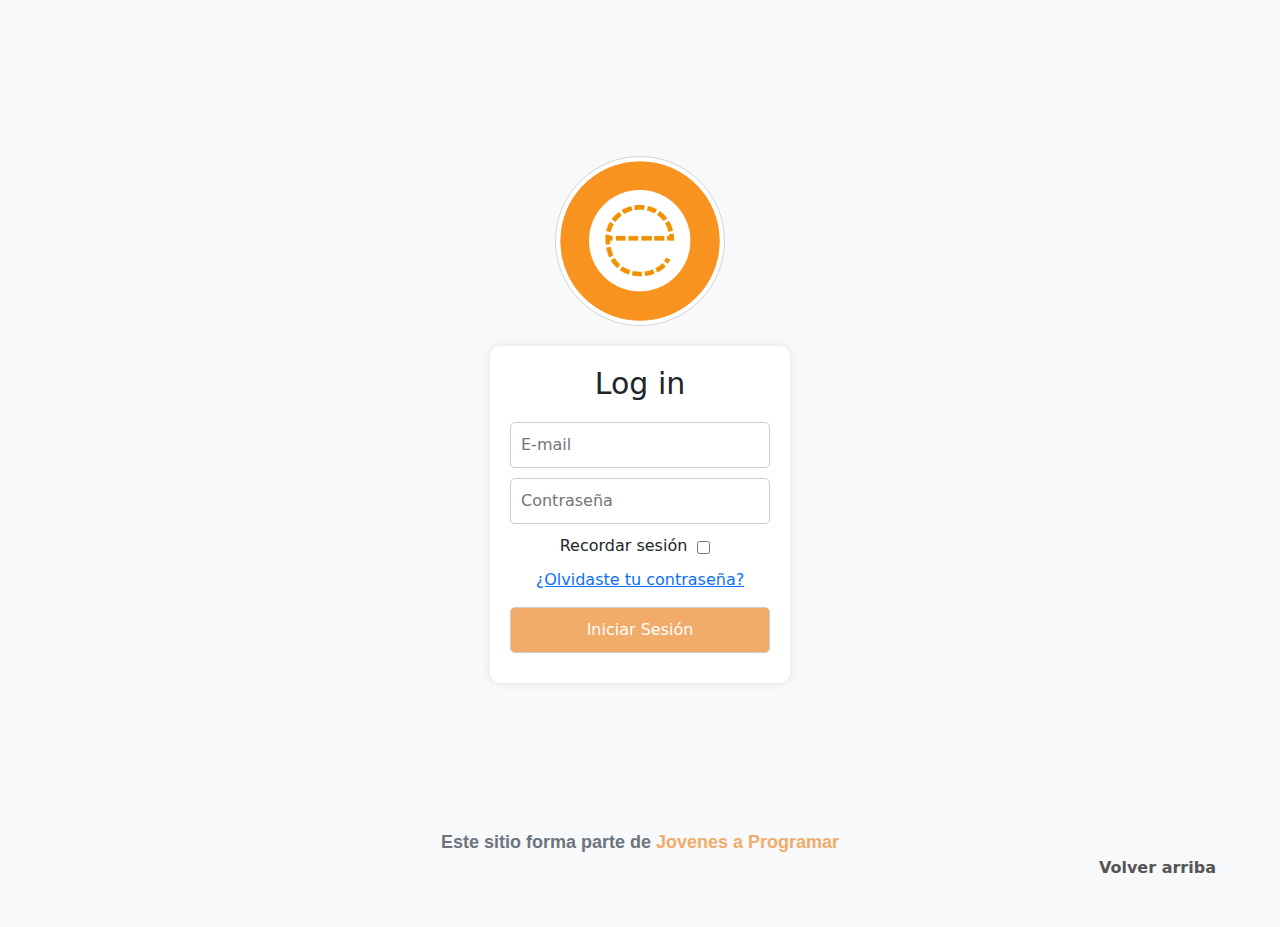
<file: login.html>
<meta name="viewport" content="width=device-width, initial-scale=1, shrink-to-fit=no">
<title>eMercado - Inicio de sesión</title>

<head>
  <meta http-equiv="Content-Type" content="text/html; charset=UTF-8">
  <meta name="viewport" content="width=device-width, initial-scale=1, shrink-to-fit=no">
  <title>eMercado - Inicio de sesión</title>
  
  <link href="https://fonts.googleapis.com/css?family=Raleway:300,300i,400,400i,700,700i,900,900i" rel="stylesheet">
  <link href="css/bootstrap.min.css" rel="stylesheet">
  <link href="css/styles.css" rel="stylesheet">
  <style>
    body {
      background-color: rgb(248, 249, 250);
    }
  </style>
</head>

<body class="login-page">

<div>
  <div>
    <img src="img/logo.png" alt="Logo de eMercado">
  </div>

  <div>
      <form id="loginForm">
           <h1>Log in</h1>
          <input type="email" id="username" placeholder="E-mail" required/>
          <input type="password" id="password" placeholder="Contraseña" required/>
            <div id="recordar">
              <input type="checkbox" id="recordar-sesion">
              <label for="recordar-sesion"> Recordar sesión </label>
            </div>
          <a href="restart-pass.html" id="olvidaste">¿Olvidaste tu contraseña?</a>
          <button type="submit">Iniciar Sesión</button>
      </form>
    </div>
  </div>

  <footer class="text-muted" id="footerLogin">
    <div class="container">
      <p>Este sitio forma parte de <a href="https://jovenesaprogramar.edu.uy/" target="_blank">Jovenes a Programar</a></p>
    </div>
    
    <p class="float-end">
      <a href="#">Volver arriba</a>
    </p>
  </footer>

  <script src="js/login.js"></script>
</body>

</html>
</file>
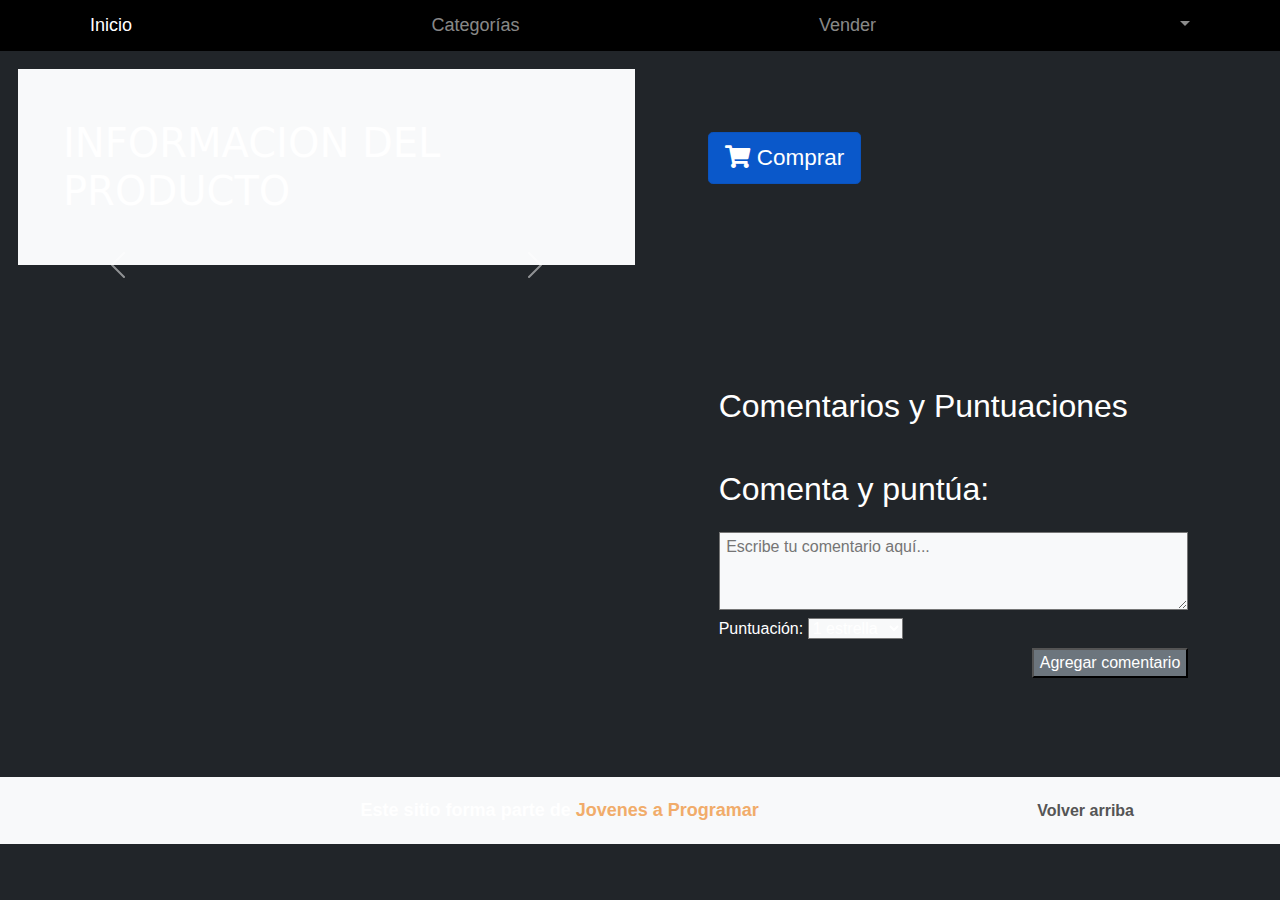
<file: product-info.html>
<!DOCTYPE html>
<html lang="es">

<head>
  <meta http-equiv="Content-Type" content="text/html; charset=UTF-8">
  <meta name="viewport" content="width=device-width, initial-scale=1, shrink-to-fit=no">
  <title>eMercado - Todo lo que busques está aquí</title>

  <link rel="stylesheet" href="https://cdnjs.cloudflare.com/ajax/libs/font-awesome/4.7.0/css/font-awesome.min.css">
  <link href="https://fonts.googleapis.com/css?family=Raleway:300,300i,400,400i,700,700i,900,900i" rel="stylesheet">
  <link href="css/font-awesome.min.css" rel="stylesheet">
  <link href="css/bootstrap.min.css" rel="stylesheet">
  <link rel="stylesheet" href="https://fontawesome.com/icons/cart-shopping?f=classic&s=solid">
  <link href="css/styles.css" rel="stylesheet">
</head>

<body class="bg-dark">

  <svg xmlns="http://www.w3.org/2000/svg" style="display: none;">
    <symbol id="circle-half" viewBox="0 0 16 16">
      <path d="M8 15A7 7 0 1 0 8 1v14zm0 1A8 8 0 1 1 8 0a8 8 0 0 1 0 16z" />
    </symbol>
    <symbol id="moon-stars-fill" viewBox="0 0 16 16">
      <path
        d="M6 .278a.768.768 0 0 1 .08.858 7.208 7.208 0 0 0-.878 3.46c0 4.021 3.278 7.277 7.318 7.277.527 0 1.04-.055 1.533-.16a.787.787 0 0 1 .81.316.733.733 0 0 1-.031.893A8.349 8.349 0 0 1 8.344 16C3.734 16 0 12.286 0 7.71 0 4.266 2.114 1.312 5.124.06A.752.752 0 0 1 6 .278z" />
      <path
        d="M10.794 3.148a.217.217 0 0 1 .412 0l.387 1.162c.173.518.579.924 1.097 1.097l1.162.387a.217.217 0 0 1 0 .412l-1.162.387a1.734 1.734 0 0 0-1.097 1.097l-.387 1.162a.217.217 0 0 1-.412 0l-.387-1.162A1.734 1.734 0 0 0 9.31 6.593l-1.162-.387a.217.217 0 0 1 0-.412l1.162-.387a1.734 1.734 0 0 0 1.097-1.097l.387-1.162zM13.863.099a.145.145 0 0 1 .274 0l.258.774c.115.346.386.617.732.732l.774.258a.145.145 0 0 1 0 .274l-.774.258a1.156 1.156 0 0 0-.732.732l-.258.774a.145.145 0 0 1-.274 0l-.258-.774a1.156 1.156 0 0 0-.732-.732l-.774-.258a.145.145 0 0 1 0-.274l.774-.258c.346-.115.617-.386.732-.732L13.863.1z" />
    </symbol>
    <symbol id="sun-fill" viewBox="0 0 16 16">
      <path
        d="M8 12a4 4 0 1 0 0-8 4 4 0 0 0 0 8zM8 0a.5.5 0 0 1 .5.5v2a.5.5 0 0 1-1 0v-2A.5.5 0 0 1 8 0zm0 13a.5.5 0 0 1 .5.5v2a.5.5 0 0 1-1 0v-2A.5.5 0 0 1 8 13zm8-5a.5.5 0 0 1-.5.5h-2a.5.5 0 0 1 0-1h2a.5.5 0 0 1 .5.5zM3 8a.5.5 0 0 1-.5.5h-2a.5.5 0 0 1 0-1h2A.5.5 0 0 1 3 8zm10.657-5.657a.5.5 0 0 1 0 .707l-1.414 1.415a.5.5 0 1 1-.707-.708l1.414-1.414a.5.5 0 0 1 .707 0zm-9.193 9.193a.5.5 0 0 1 0 .707L3.05 13.657a.5.5 0 0 1-.707-.707l1.414-1.414a.5.5 0 0 1 .707 0zm9.193 2.121a.5.5 0 0 1-.707 0l-1.414-1.414a.5.5 0 0 1 .707-.707l1.414 1.414a.5.5 0 0 1 0 .707zM4.464 4.465a.5.5 0 0 1-.707 0L2.343 3.05a.5.5 0 1 1 .707-.707l1.414 1.414a.5.5 0 0 1 0 .708z" />
    </symbol>
  </svg>

  <nav class="navbar navbar-expand-lg navbar-dark p-1">
    <div class="container">
      <button class="navbar-toggler" type="button" data-bs-toggle="collapse" data-bs-target="#navbarNav"
        aria-controls="navbarNav" aria-expanded="false" aria-label="Toggle navigation">
        <span class="navbar-toggler-icon"></span>
      </button>
      <div class="collapse navbar-collapse" id="navbarNav">
        <ul class="navbar-nav w-100 justify-content-between">
          <li class="nav-item">
            <a class="nav-link active" href="index.html">Inicio</a>
          </li>
          <li class="nav-item">
            <a class="nav-link" href="categories.html">Categorías</a>
          </li>
          <li class="nav-item">
            <a class="nav-link" href="sell.html">Vender</a>
          </li>
          <li class="nav-item dropdown"> <!-- Agregamos una lista desplegable -->
            <a class="nav-link dropdown-toggle" href="#" id="userDropdown" role="button" data-bs-toggle="dropdown"
              aria-expanded="false">
              <span id="user-display"></span> <!-- Nombre de usuario aquí -->
            </a>
            <ul class="dropdown-menu" aria-labelledby="userDropdown">
              <li><a class="dropdown-item" href="cart.html">Mi carrito</a></li>
              <li><a class="dropdown-item" href="my-profile.html">Mi perfil</a></li>
              <li id="logout"><a class="dropdown-item" href="login.html">Cerrar sesión</a></li>
              <li class="nav-item dropdown">
                <button class="btn btn-link nav-link py-2 px-0 px-lg-2 dropdown-toggle d-flex align-items-center"
                  id="bd-theme" type="button" aria-expanded="false" data-bs-toggle="dropdown" data-bs-display="static"
                  aria-label="Toggle theme (auto)">
                  <svg class="bi my-1 theme-icon-active">
                    <use href="#circle-half"></use>
                  </svg>
                  <span class="d-lg-none ms-2" id="bd-theme-text">Toggle theme</span>
                </button>
                <ul class="dropdown-menu dropdown-menu-end" aria-labelledby="bd-theme-text">
                  <li>
                    <button id="btn-light" type="button" class="dropdown-item d-flex align-items-center"
                      data-bs-theme-value="light" aria-pressed="false">
                      <svg class="bi me-2 opacity-50 theme-icon">
                        <use href="#sun-fill"></use>
                      </svg>
                      Light
                      <svg class="bi ms-auto d-none">
                        <use href="#check2"></use>
                      </svg>
                    </button>
                  </li>
                  <li>
                    <button id="btn-dark" type="button" class="dropdown-item d-flex align-items-center"
                      data-bs-theme-value="dark" aria-pressed="false">
                      <svg class="bi me-2 opacity-50 theme-icon">
                        <use href="#moon-stars-fill"></use>
                      </svg>
                      Dark
                      <svg class="bi ms-auto d-none">
                        <use href="#check2"></use>
                      </svg>
                    </button>
                  </li>
                  <li>
                    <button type="button" class="dropdown-item d-flex align-items-center active"
                      data-bs-theme-value="auto" aria-pressed="true">
                      <svg class="bi me-2 opacity-50 theme-icon">
                        <use href="#circle-half"></use>
                      </svg>
                      Auto
                      <svg class="bi ms-auto d-none">
                        <use href="#check2"></use>
                      </svg>
                    </button>
                  </li>
                </ul>
              </li>
            </ul>
          </li>
        </ul>
      </div>
    </div>
  </nav>

  <main id="bodys">

    <div id="infoGral" class="bg-light col align-self-start">
      <h1 id="infoDelProdu" class="col-12">INFORMACION DEL PRODUCTO </h1>
      <div class="container col-10">
        <div id="carouselExampleControls" class="carousel slide" data-bs-ride="carousel">

          <div class="carousel-inner" id="carousel-inner">
          </div>

          <button class="carousel-control-prev" type="button" data-bs-target="#carouselExampleControls"
            data-bs-slide="prev">
            <span class="carousel-control-prev-icon" aria-hidden="true"></span>
            <span class="visually-hidden">Previous</span>
          </button>
          <button class="carousel-control-next" type="button" data-bs-target="#carouselExampleControls"
            data-bs-slide="next">
            <span class="carousel-control-next-icon" aria-hidden="true"></span>
            <span class="visually-hidden">Next</span>
          </button>
        </div>
      </div>
    </div>

    <!-- BOTON COMPRAR -->
    <div id="infoCont" class="container col-10">
      <div>
        <button id="comprar" class="btn btn-primary btn-lg active" role="button" aria-pressed="true"><i
            class="fa fa-shopping-cart"></i> Comprar</button>
      </div>
    </div>

    <!-- Productos REL -->
    <div id="prodRelacionados" class="container col-10">
    </div>

    <!-- COMENTARIOS -->
    <div id="seccioncomentarios" class="container mt-4 col-10">
      <h2 class="mb-4">Comentarios y Puntuaciones</h2>
      <div id="comments-container"></div>
      <h2 class="mb-4" id="tituloComentayPuntua">Comenta y puntúa:</h2>
      <form id="comment-form">
        <textarea id="comment" class="col-12 bg-light" name="comment" placeholder=" Escribe tu comentario aquí..."
          rows="3" cols="70"></textarea><br>

        <label for="rating">Puntuación:</label>
        <select id="rating" class="bg-light" name="rating">
          <option value="1">1 estrella</option>
          <option value="2">2 estrellas</option>
          <option value="3">3 estrellas</option>
          <option value="4">4 estrellas</option>
          <option value="5">5 estrellas</option>
        </select><br>
        <div class="d-flex justify-content-end">
          <input type="submit" class="bg-secondary" value="Agregar comentario" id="submitboton">
        </div>
      </form>
    </div>
  </main>


  <footer class="pies text-muted bg-light">
    <div class="container">
      <p class="float-end">
        <a href="#">Volver arriba</a>
      </p>
      <p>Este sitio forma parte de <a href="https://jovenesaprogramar.edu.uy/" target="_blank">Jovenes a Programar</a>
      </p>
    </div>
  </footer>

  <div id="spinner-wrapper">
    <div class="lds-ring">
      <div></div>
      <div></div>
      <div></div>
      <div></div>
    </div>
  </div>

  <script src="js/bootstrap.bundle.min.js"></script>
  <script src="js/init.js"></script>
  <script src="js/product-info.js"></script>
  <script src="js/general.js"></script>
  <script src="js/darkmode.js"></script>
</body>

</html>
</file>
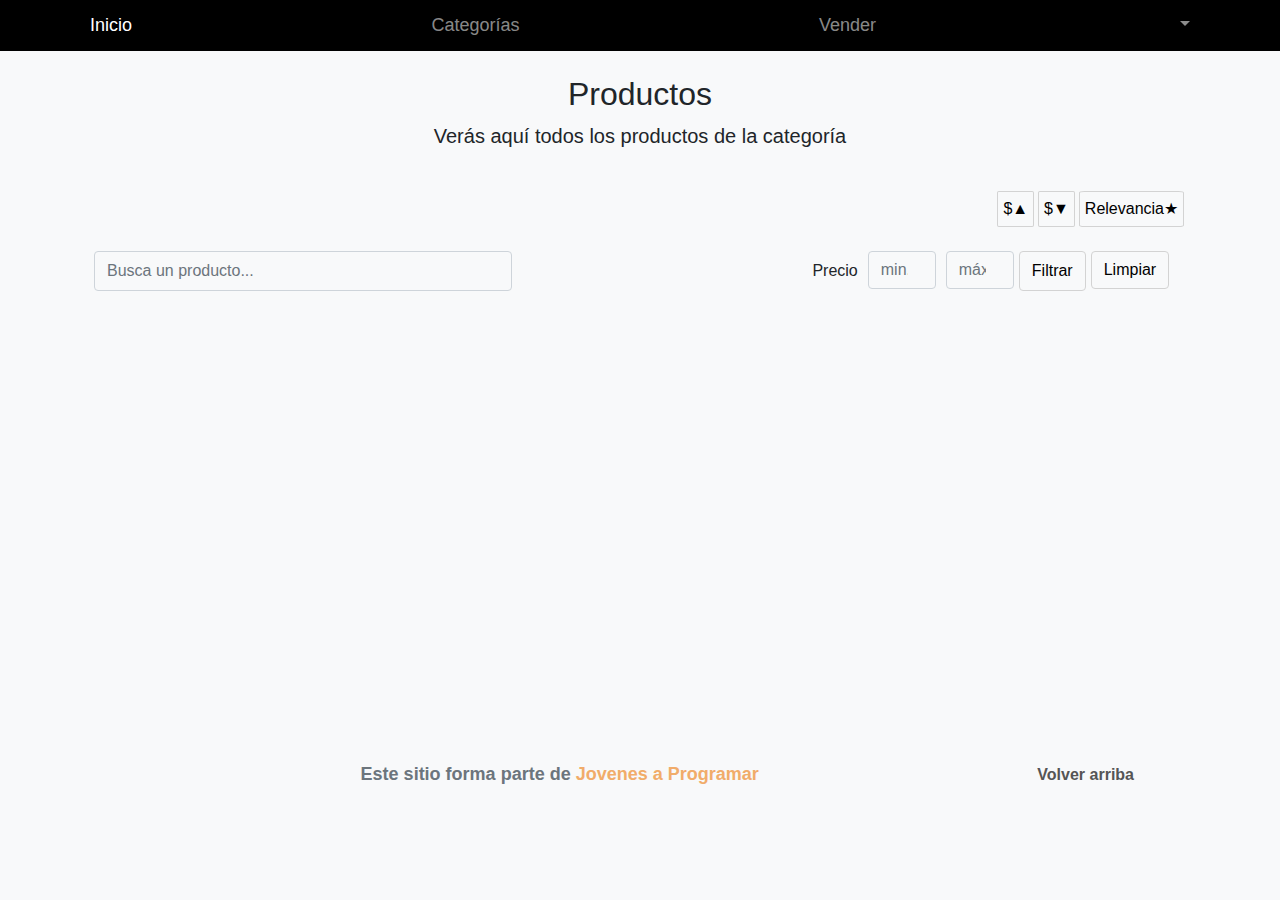
<file: products.html>
<!DOCTYPE html>
<html lang="es">

<head>
  <meta http-equiv="Content-Type" content="text/html; charset=UTF-8">
  <meta name="viewport" content="width=device-width, initial-scale=1, shrink-to-fit=no">
  <title>eMercado - Todo lo que busques está aquí</title>
  <link href="https://fonts.googleapis.com/css?family=Raleway:300,300i,400,400i,700,700i,900,900i" rel="stylesheet">
  <link href="css/font-awesome.min.css" rel="stylesheet">
  <link href="css/bootstrap.min.css" rel="stylesheet">
  <link href="css/styles.css" rel="stylesheet">
</head>

<body class="bg-light">

  <svg xmlns="http://www.w3.org/2000/svg" style="display: none;">
    <symbol id="circle-half" viewBox="0 0 16 16">
      <path d="M8 15A7 7 0 1 0 8 1v14zm0 1A8 8 0 1 1 8 0a8 8 0 0 1 0 16z"/>
    </symbol>
    <symbol id="moon-stars-fill" viewBox="0 0 16 16">
      <path d="M6 .278a.768.768 0 0 1 .08.858 7.208 7.208 0 0 0-.878 3.46c0 4.021 3.278 7.277 7.318 7.277.527 0 1.04-.055 1.533-.16a.787.787 0 0 1 .81.316.733.733 0 0 1-.031.893A8.349 8.349 0 0 1 8.344 16C3.734 16 0 12.286 0 7.71 0 4.266 2.114 1.312 5.124.06A.752.752 0 0 1 6 .278z"/>
      <path d="M10.794 3.148a.217.217 0 0 1 .412 0l.387 1.162c.173.518.579.924 1.097 1.097l1.162.387a.217.217 0 0 1 0 .412l-1.162.387a1.734 1.734 0 0 0-1.097 1.097l-.387 1.162a.217.217 0 0 1-.412 0l-.387-1.162A1.734 1.734 0 0 0 9.31 6.593l-1.162-.387a.217.217 0 0 1 0-.412l1.162-.387a1.734 1.734 0 0 0 1.097-1.097l.387-1.162zM13.863.099a.145.145 0 0 1 .274 0l.258.774c.115.346.386.617.732.732l.774.258a.145.145 0 0 1 0 .274l-.774.258a1.156 1.156 0 0 0-.732.732l-.258.774a.145.145 0 0 1-.274 0l-.258-.774a1.156 1.156 0 0 0-.732-.732l-.774-.258a.145.145 0 0 1 0-.274l.774-.258c.346-.115.617-.386.732-.732L13.863.1z"/>
    </symbol>
    <symbol id="sun-fill" viewBox="0 0 16 16">
      <path d="M8 12a4 4 0 1 0 0-8 4 4 0 0 0 0 8zM8 0a.5.5 0 0 1 .5.5v2a.5.5 0 0 1-1 0v-2A.5.5 0 0 1 8 0zm0 13a.5.5 0 0 1 .5.5v2a.5.5 0 0 1-1 0v-2A.5.5 0 0 1 8 13zm8-5a.5.5 0 0 1-.5.5h-2a.5.5 0 0 1 0-1h2a.5.5 0 0 1 .5.5zM3 8a.5.5 0 0 1-.5.5h-2a.5.5 0 0 1 0-1h2A.5.5 0 0 1 3 8zm10.657-5.657a.5.5 0 0 1 0 .707l-1.414 1.415a.5.5 0 1 1-.707-.708l1.414-1.414a.5.5 0 0 1 .707 0zm-9.193 9.193a.5.5 0 0 1 0 .707L3.05 13.657a.5.5 0 0 1-.707-.707l1.414-1.414a.5.5 0 0 1 .707 0zm9.193 2.121a.5.5 0 0 1-.707 0l-1.414-1.414a.5.5 0 0 1 .707-.707l1.414 1.414a.5.5 0 0 1 0 .707zM4.464 4.465a.5.5 0 0 1-.707 0L2.343 3.05a.5.5 0 1 1 .707-.707l1.414 1.414a.5.5 0 0 1 0 .708z"/>
    </symbol>
  </svg>
  
  <nav class="navbar navbar-expand-lg navbar-dark p-1">
    <div class="container">
      <button class="navbar-toggler" type="button" data-bs-toggle="collapse" data-bs-target="#navbarNav"
        aria-controls="navbarNav" aria-expanded="false" aria-label="Toggle navigation">
        <span class="navbar-toggler-icon"></span>
      </button>
      <div class="collapse navbar-collapse" id="navbarNav">
        <ul class="navbar-nav w-100 justify-content-between">
          <li class="nav-item">
            <a class="nav-link active" href="index.html">Inicio</a>
          </li>
          <li class="nav-item">
            <a class="nav-link" href="categories.html">Categorías</a>
          </li>
          <li class="nav-item">
            <a class="nav-link" href="sell.html">Vender</a>
          </li>
          <li class="nav-item dropdown">
            <a class="nav-link dropdown-toggle" href="#" id="userDropdown" role="button" data-bs-toggle="dropdown"
              aria-expanded="false">
              <span id="user-display"></span>
            </a>
            <ul class="dropdown-menu" aria-labelledby="userDropdown">
              <li><a class="dropdown-item" href="cart.html">Mi carrito</a></li>
              <li><a class="dropdown-item" href="my-profile.html">Mi perfil</a></li>
              <li id="logout"><a class="dropdown-item" href="login.html">Cerrar sesión</a></li>
              <li class="nav-item dropdown">
                <button class="btn btn-link nav-link py-2 px-0 px-lg-2 dropdown-toggle d-flex align-items-center"
                  id="bd-theme" type="button" aria-expanded="false" data-bs-toggle="dropdown" data-bs-display="static"
                  aria-label="Toggle theme (auto)">
                  <svg class="bi my-1 theme-icon-active">
                    <use href="#circle-half"></use>
                  </svg>
                  <span class="d-lg-none ms-2" id="bd-theme-text">Toggle theme</span>
                </button>
                <ul class="dropdown-menu dropdown-menu-end" aria-labelledby="bd-theme-text">
                  <li>
                    <button id="btn-light" type="button" class="dropdown-item d-flex align-items-center"
                      data-bs-theme-value="light" aria-pressed="false">
                      <svg class="bi me-2 opacity-50 theme-icon">
                        <use href="#sun-fill"></use>
                      </svg>
                      Light
                      <svg class="bi ms-auto d-none">
                        <use href="#check2"></use>
                      </svg>
                    </button>
                  </li>
                  <li>
                    <button id="btn-dark" type="button" class="dropdown-item d-flex align-items-center"
                      data-bs-theme-value="dark" aria-pressed="false">
                      <svg class="bi me-2 opacity-50 theme-icon">
                        <use href="#moon-stars-fill"></use>
                      </svg>
                      Dark
                      <svg class="bi ms-auto d-none">
                        <use href="#check2"></use>
                      </svg>
                    </button>
                  </li>
                  <li>
                    <button type="button" class="dropdown-item d-flex align-items-center active"
                      data-bs-theme-value="auto" aria-pressed="true">
                      <svg class="bi me-2 opacity-50 theme-icon">
                        <use href="#circle-half"></use>
                      </svg>
                      Auto
                      <svg class="bi ms-auto d-none">
                        <use href="#check2"></use>
                      </svg>
                    </button>
                  </li>
                </ul>
              </li>
            </ul>
          </li>
        </ul>
      </div>
    </div>
  </nav>
  <main class="pb-5 container bg-light">
    <div class="text-center p-4 bg-light">
      <h2>Productos</h2>
      <p class="lead" id="tituloProd">Verás aquí todos los productos de la categoría</p>
    </div>
    <div id="botones" class="container">
      <div class="row bg-light">
        <div class="col text-end">
          <div class="btn-group btn-group-toggle mb-4" data-bs-toggle="buttons">
            <button class="boton btn-light" type="button" id="sortAsc">$▲</button>
            <button class="boton btn-light" type="button" id="sortDesc">$▼</button>
            <button class="boton btn-light" type="button" id="sortBySold">Relevancia★</button>
          </div>
        </div>
      </div>
      <div class="row">
        <div id="prueba">
          <input class="form-control bg-light" type="search" placeholder="Busca un producto..." id="searchInput">
          <div class="col-3 p-0">

          </div>
          <div class="row container p-0 m-0">

            <div id="filtrosPrecio">
              <div class="col">
                <p class="font-weight-normal text-end my-2">Precio</p>
              </div>
              <div class="col">
                <input class="form-control bg-light" type="number" placeholder="min." id="rangeFilterCountMin">
              </div>
              <div class="col">
                <input class="form-control bg-light" type="number" placeholder="máx." id="rangeFilterCountMax">
              </div>
              <button class="btn  btn-block btn-light" id="rangeFilterCount">Filtrar</button>
              <div class="col-3 p-0">
                <div class="btn-group" role="group">
                  <button class="btn  btn-block btn-light" id="clearSearchInput">Limpiar</button>
                </div>
              </div>
            </div>

          </div>
        </div>
        <div class="col-lg-6 offset-lg-6 col-md-12 mb-1 container">
        </div>


        <div class="row" id="showProd">
        </div>
  </main>
  <footer class="text-muted bg-light">
    <div class="container">
      <p class="float-end">
        <a href="#">Volver arriba</a>
      </p>
      <p>Este sitio forma parte de <a href="https://jovenesaprogramar.edu.uy/" target="_blank">Jovenes a Programar</a>
      </p>
    </div>
  </footer>
  <div id="spinner-wrapper">
    <div class="lds-ring">
    </div>
  </div>
  <script src="js/products.js"></script>
  <script src="js/bootstrap.bundle.min.js"></script>
  <script src="js/init.js"></script>
  <script src="js/general.js"></script>
  <script src="js/darkmode.js"></script>
</body>

</html>
</file>
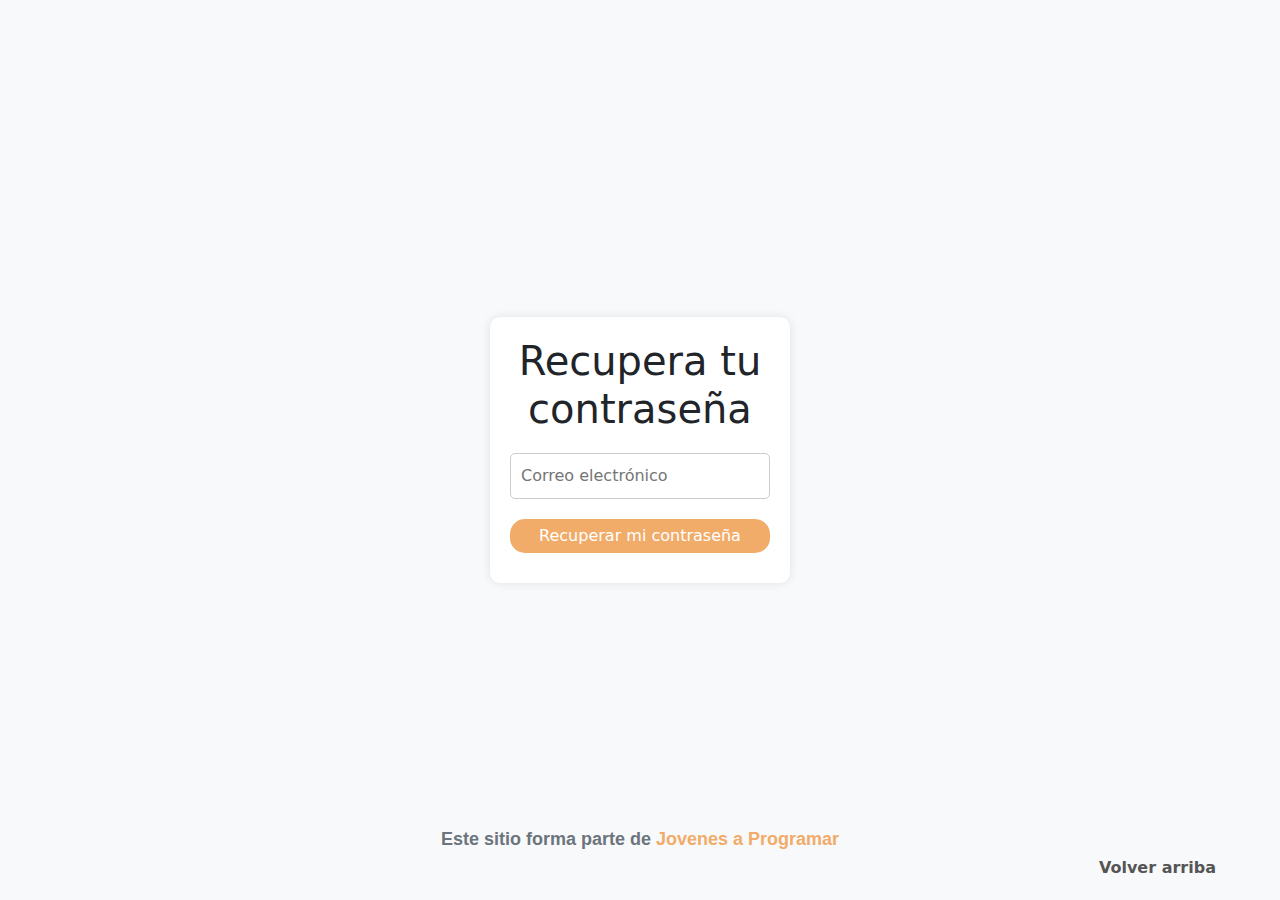
<file: restart-pass.html>
<!DOCTYPE html>
<html lang="es">

<head>
  <meta http-equiv="Content-Type" content="text/html; charset=UTF-8">
  <meta name="viewport" content="width=device-width, initial-scale=1, shrink-to-fit=no">
  <title>eMercado - Recupera tu contraseña</title>
  
  <link href="https://fonts.googleapis.com/css?family=Raleway:300,300i,400,400i,700,700i,900,900i" rel="stylesheet">
  <link href="css/bootstrap.min.css" rel="stylesheet">
  <link href="css/restartstyle.css" rel="stylesheet">
  <link href="css/styles.css" rel="stylesheet">

  <style>
    body {
      background-color: rgb(248, 249, 250);
    }
  </style>
</head>

<body class="reset-pass">
  <form id="formRestartPass">
    <h1>Recupera tu contraseña</h1>
    <input type="email" id="email" placeholder="Correo electrónico" required/>
    <button type="submit" id="restartPassButton">Recuperar mi contraseña</button>
  </form>

  <footer class="text-muted bg-light">
    <div class="container">
      
      <p>Este sitio forma parte de <a href="https://jovenesaprogramar.edu.uy/" target="_blank">Jovenes a Programar</a></p>
    </div>
    
    <p class="float-end">
      <a href="#">Volver arriba</a>
    </p>
  </footer>

  <script>
    document.getElementById('formRestartPass').addEventListener('submit', function(event) {
    event.preventDefault();
        
        setTimeout(function() {
        window.location.href = 'restart-success.html';
      }, 200);
    });
  </script>

</html>
</file>
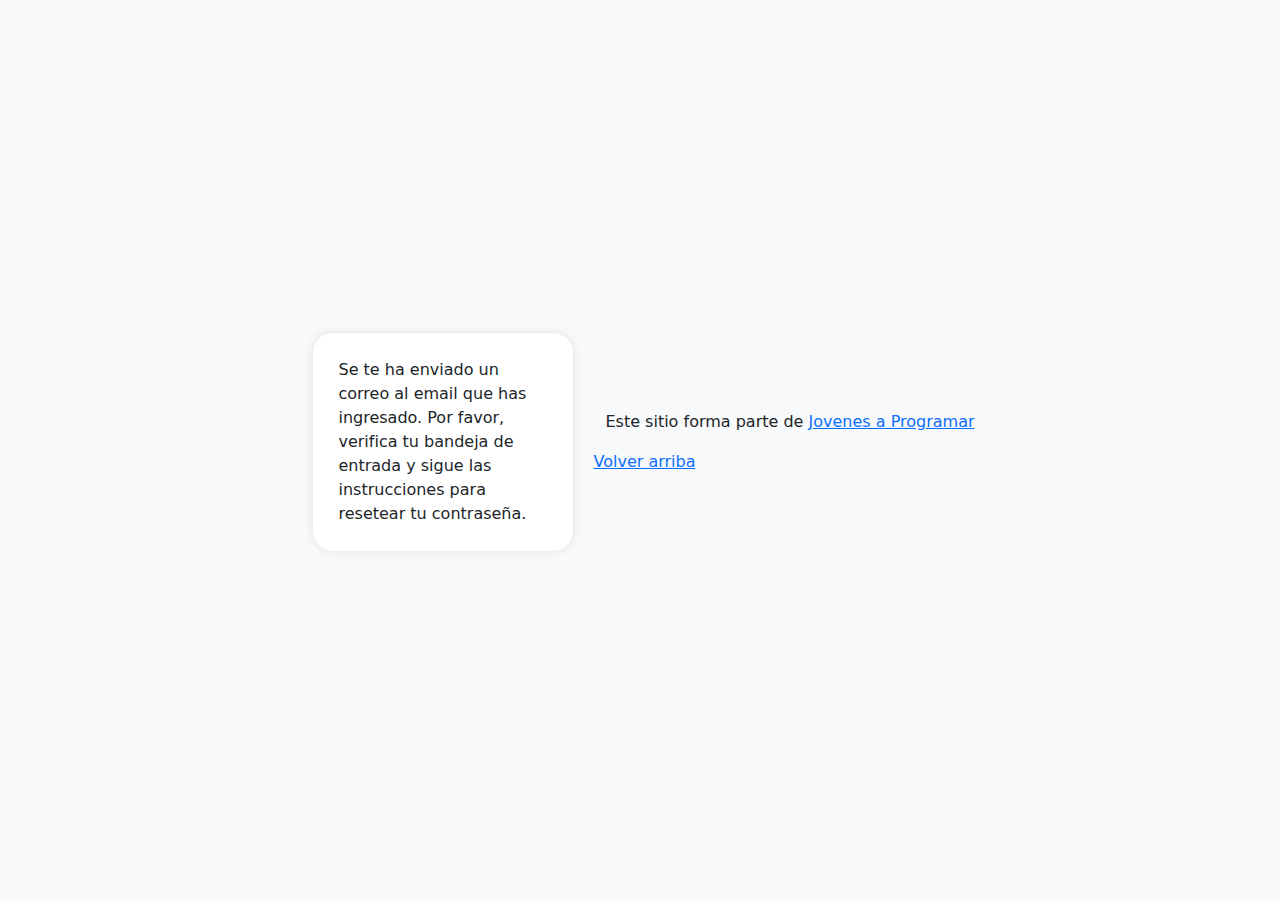
<file: restart-success.html>
<!DOCTYPE html>
<html lang="es">

<head>
  <meta http-equiv="Content-Type" content="text/html; charset=UTF-8">
  <meta name="viewport" content="width=device-width, initial-scale=1, shrink-to-fit=no">
  <title>eMercado - Contraseña enviada</title>
  
  <link href="https://fonts.googleapis.com/css?family=Raleway:300,300i,400,400i,700,700i,900,900i" rel="stylesheet">
  <link href="css/bootstrap.min.css" rel="stylesheet">
  <link href="css/restartstyle.css" rel="stylesheet">
</head>

<body class="reset-pass2">
  <div id="boxmensaje">
    <p id="successMessage">
    Se te ha enviado un mail al correo electrónico ingresado. Revísalo y sigue las instrucciones para restablecer tu contraseña.
    </p>
  </div>

  <footer class="text-muted2">
    <div class="container">
      
      <p>Este sitio forma parte de <a href="https://jovenesaprogramar.edu.uy/" target="_blank">Jovenes a Programar</a></p>
    </div>
    
    <p class="float-end2">
      <a href="#">Volver arriba</a>
    </p>
  </footer>
  <script src="js/restart-success.js"></script>
</body>

</html>
</file>
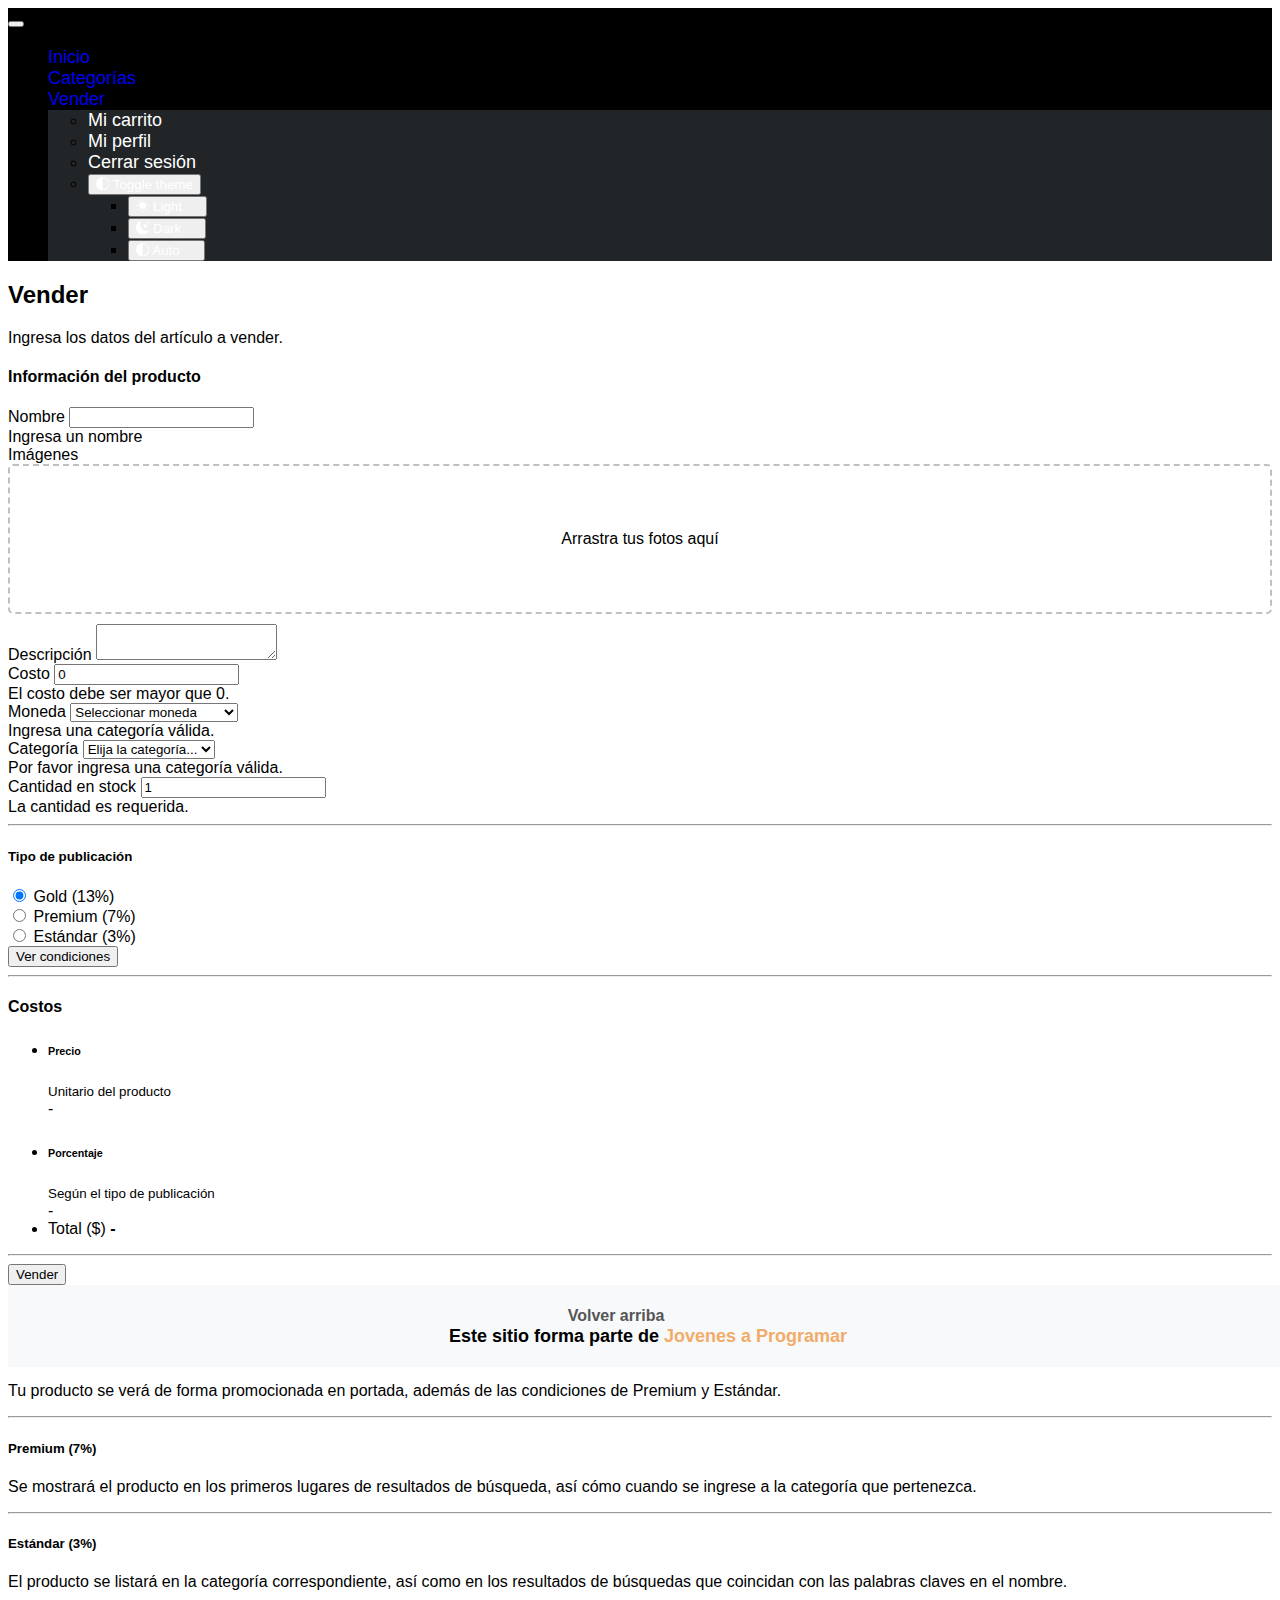
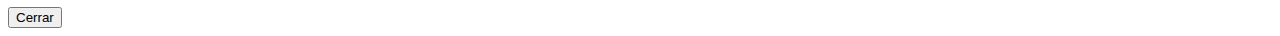
<file: sell.html>
<!DOCTYPE html>
<html lang="es" data-bs-theme="auto">

<head>
  <meta http-equiv="Content-Type" content="text/html; charset=UTF-8">
  <meta name="viewport" content="width=device-width, initial-scale=1, shrink-to-fit=no">
  <title>eMercado - Todo lo que busques está aquí</title>
  <link href="https://fonts.googleapis.com/css?family=Raleway:300,300i,400,400i,700,700i,900,900i" rel="stylesheet">
  <link href="css/dropzone.css" rel="stylesheet">
  <link href="https://cdn.jsdelivr.net/npm/bootstrap@5.3.2/dist/css/bootstrap.min.css" rel="stylesheet" integrity="sha384-T3c6CoIi6uLrA9TneNEoa7RxnatzjcDSCmG1MXxSR1GAsXEV/Dwwykc2MPK8M2HN" crossorigin="anonymous">
  <link href="css/styles.css" rel="stylesheet">
</head>

<body>

  <svg xmlns="http://www.w3.org/2000/svg" style="display: none;">
    <symbol id="circle-half" viewBox="0 0 16 16">
      <path d="M8 15A7 7 0 1 0 8 1v14zm0 1A8 8 0 1 1 8 0a8 8 0 0 1 0 16z"/>
    </symbol>
    <symbol id="moon-stars-fill" viewBox="0 0 16 16">
      <path d="M6 .278a.768.768 0 0 1 .08.858 7.208 7.208 0 0 0-.878 3.46c0 4.021 3.278 7.277 7.318 7.277.527 0 1.04-.055 1.533-.16a.787.787 0 0 1 .81.316.733.733 0 0 1-.031.893A8.349 8.349 0 0 1 8.344 16C3.734 16 0 12.286 0 7.71 0 4.266 2.114 1.312 5.124.06A.752.752 0 0 1 6 .278z"/>
      <path d="M10.794 3.148a.217.217 0 0 1 .412 0l.387 1.162c.173.518.579.924 1.097 1.097l1.162.387a.217.217 0 0 1 0 .412l-1.162.387a1.734 1.734 0 0 0-1.097 1.097l-.387 1.162a.217.217 0 0 1-.412 0l-.387-1.162A1.734 1.734 0 0 0 9.31 6.593l-1.162-.387a.217.217 0 0 1 0-.412l1.162-.387a1.734 1.734 0 0 0 1.097-1.097l.387-1.162zM13.863.099a.145.145 0 0 1 .274 0l.258.774c.115.346.386.617.732.732l.774.258a.145.145 0 0 1 0 .274l-.774.258a1.156 1.156 0 0 0-.732.732l-.258.774a.145.145 0 0 1-.274 0l-.258-.774a1.156 1.156 0 0 0-.732-.732l-.774-.258a.145.145 0 0 1 0-.274l.774-.258c.346-.115.617-.386.732-.732L13.863.1z"/>
    </symbol>
    <symbol id="sun-fill" viewBox="0 0 16 16">
      <path d="M8 12a4 4 0 1 0 0-8 4 4 0 0 0 0 8zM8 0a.5.5 0 0 1 .5.5v2a.5.5 0 0 1-1 0v-2A.5.5 0 0 1 8 0zm0 13a.5.5 0 0 1 .5.5v2a.5.5 0 0 1-1 0v-2A.5.5 0 0 1 8 13zm8-5a.5.5 0 0 1-.5.5h-2a.5.5 0 0 1 0-1h2a.5.5 0 0 1 .5.5zM3 8a.5.5 0 0 1-.5.5h-2a.5.5 0 0 1 0-1h2A.5.5 0 0 1 3 8zm10.657-5.657a.5.5 0 0 1 0 .707l-1.414 1.415a.5.5 0 1 1-.707-.708l1.414-1.414a.5.5 0 0 1 .707 0zm-9.193 9.193a.5.5 0 0 1 0 .707L3.05 13.657a.5.5 0 0 1-.707-.707l1.414-1.414a.5.5 0 0 1 .707 0zm9.193 2.121a.5.5 0 0 1-.707 0l-1.414-1.414a.5.5 0 0 1 .707-.707l1.414 1.414a.5.5 0 0 1 0 .707zM4.464 4.465a.5.5 0 0 1-.707 0L2.343 3.05a.5.5 0 1 1 .707-.707l1.414 1.414a.5.5 0 0 1 0 .708z"/>
    </symbol>
  </svg>

  <nav class="navbar navbar-expand-lg navbar-dark p-1">
    <div class="container">
      <button class="navbar-toggler" type="button" data-bs-toggle="collapse" data-bs-target="#navbarNav"
        aria-controls="navbarNav" aria-expanded="false" aria-label="Toggle navigation">
        <span class="navbar-toggler-icon"></span>
      </button>
      <div class="collapse navbar-collapse" id="navbarNav">
        <ul class="navbar-nav w-100 justify-content-between">
          <li class="nav-item">
            <a class="nav-link active" href="index.html">Inicio</a>
          </li>
          <li class="nav-item">
            <a class="nav-link" href="categories.html">Categorías</a>
          </li>
          <li class="nav-item">
            <a class="nav-link" href="sell.html">Vender</a>
          </li>
          <li class="nav-item dropdown"> <!-- Agregamos una lista desplegable -->
            <a class="nav-link dropdown-toggle" href="#" id="userDropdown" role="button" data-bs-toggle="dropdown" aria-expanded="false">
              <span id="user-display"></span> <!-- Nombre de usuario aquí -->
            </a>
            <ul class="dropdown-menu" aria-labelledby="userDropdown">
              <li><a class="dropdown-item" href="cart.html">Mi carrito</a></li>
              <li><a class="dropdown-item" href="my-profile.html">Mi perfil</a></li>
              <li id="logout"><a class="dropdown-item" href="login.html">Cerrar sesión</a></li>
                <li class="nav-item dropdown">
                  <button class="btn btn-link nav-link py-2 px-0 px-lg-2 dropdown-toggle d-flex align-items-center"
                          id="bd-theme"
                          type="button"
                          aria-expanded="false"
                          data-bs-toggle="dropdown"
                          data-bs-display="static"
                          aria-label="Toggle theme (auto)">
                    <svg class="bi my-1 theme-icon-active"><use href="#circle-half"></use></svg>
                    <span class="d-lg-none ms-2" id="bd-theme-text">Toggle theme</span>
                  </button>
                  <ul class="dropdown-menu dropdown-menu-end" aria-labelledby="bd-theme-text">
                    <li>
                      <button id="btn-light" type="button" class="dropdown-item d-flex align-items-center" data-bs-theme-value="light" aria-pressed="false">
                        <svg class="bi me-2 opacity-50 theme-icon"><use href="#sun-fill"></use></svg>
                        Light
                        <svg class="bi ms-auto d-none"><use href="#check2"></use></svg>
                      </button>
                    </li>
                    <li>
                      <button id="btn-dark" type="button" class="dropdown-item d-flex align-items-center" data-bs-theme-value="dark" aria-pressed="false">
                        <svg class="bi me-2 opacity-50 theme-icon"><use href="#moon-stars-fill"></use></svg>
                        Dark
                        <svg class="bi ms-auto d-none"><use href="#check2"></use></svg>
                      </button>
                    </li>
                    <li>
                      <button type="button" class="dropdown-item d-flex align-items-center active" data-bs-theme-value="auto" aria-pressed="true">
                        <svg class="bi me-2 opacity-50 theme-icon"><use href="#circle-half"></use></svg>
                        Auto
                        <svg class="bi ms-auto d-none"><use href="#check2"></use></svg>
                      </button>
                    </li>
                  </ul>
                </li>
            </ul>
          </li>
        </ul>
      </div>
     </div>
  </nav>
  <div class="container">
    <div class="text-center p-4">
      <h2>Vender</h2>
      <p class="lead">Ingresa los datos del artículo a vender.</p>
    </div>
    <div class="row justify-content-md-center">
      <div class="col-md-8 order-md-1">
        <h4 class="mb-3">Información del producto</h4>
        <form class="needs-validation" id="sell-info">
          <div class="row">
            <div class="col-md-6 mb-3">
              <label for="productName">Nombre</label>
              <input type="text" class="form-control" id="productName" value="" name="productName">
              <div class="invalid-feedback">
                Ingresa un nombre
              </div>
            </div>
          </div>
          <div class="row">
            <div class="col-md-8 order-md-1">
              <label>Imágenes</label>
              <div class="needsclick dz-clickable bg-light" id="file-upload">
                <div class="dz-message needsclick">
                  Arrastra tus fotos aquí<br>
                </div>
              </div>
            </div>
          </div>
          <div class="row">
            <div class="col-md-12 mb-3">
              <label for="productDescription">Descripción</label>
              <textarea name="productDescription" class="form-control" id="productDescription"></textarea>
            </div>
          </div>
          <div class="row">
            <div class="col-md-3 mb-3">
              <label for="productCostInput">Costo</label>
              <input type="number" name="productCostInput" class="form-control" id="productCostInput" placeholder="" required="" value="0"
                min="0">
              <div class="invalid-feedback">
                El costo debe ser mayor que 0.
              </div>
            </div>
            <div class="col-md-4 mb-3">
              <label for="productCurrency">Moneda</label>
              <select name="productCurrency" class="form-select custom-select d-block w-100" id="productCurrency" required>
                <option value="" hidden selected>Seleccionar moneda</option>
                <option>Pesos Uruguayos (UYU)</option>
                <option>Dólares (USD)</option>
              </select>
              <div class="invalid-feedback">
                Ingresa una categoría válida.
              </div>
            </div>
          </div>
          <div class="row">
            <div class="col-md-7 mb-3">
              <label for="productCategory">Categoría</label>
              <select name="productCategory" class="custom-select form-select d-block w-100" id="productCategory">
                <option value="">Elija la categoría...</option>
                <option>Autos</option>
                <option>Juguetes</option>
                <option>Muebles</option>
                <option>Herramientas</option>
                <option>Computadoras</option>
                <option>Vestimenta</option>
              </select>
              <div class="invalid-feedback">
                Por favor ingresa una categoría válida.
              </div>
            </div>
          </div>
          <div class="row">
            <div class="col-md-3 mb-3">
              <label for="productCountInput">Cantidad en stock</label>
              <input type="number" name="productCountInput" class="form-control" id="productCountInput"  required value="1"
                min="0">
              <div class="invalid-feedback">
                La cantidad es requerida.
              </div>
            </div>
          </div>
          <hr class="mb-4">
          <h5 class="mb-3">Tipo de publicación</h5>
          <div class="d-block my-3">
            <div class="custom-control custom-radio">
              <input id="goldradio" name="publicationType" type="radio" class="custom-control-input" checked=""
                required="">
              <label class="custom-control-label" for="goldradio">Gold (13%)</label>
            </div>
            <div class="custom-control custom-radio">
              <input id="premiumradio" name="publicationType" type="radio" class="custom-control-input" required="">
              <label class="custom-control-label" for="premiumradio">Premium (7%)</label>
            </div>
            <div class="custom-control custom-radio">
              <input id="standardradio" name="publicationType" type="radio" class="custom-control-input" required="">
              <label class="custom-control-label" for="standardradio">Estándar (3%)</label>
            </div>
            <div class="row">
              <button type="button" class="m-1 btn btn-link" data-bs-toggle="modal"
                data-bs-target="#contidionsModal">Ver
                condiciones</button>
            </div>
          </div>
          <hr class="mb-4">
          <h4 class="mb-3">Costos</h4>
          <ul class="list-group mb-3">
            <li class="list-group-item d-flex justify-content-between lh-condensed">
              <div>
                <h6 class="my-0">Precio</h6>
                <small class="text-muted">Unitario del producto</small>
              </div>
              <span class="text-muted" id="productCostText">-</span>
            </li>
            <li class="list-group-item d-flex justify-content-between lh-condensed">
              <div>
                <h6 class="my-0">Porcentaje</h6>
                <small class="text-muted">Según el tipo de publicación</small>
              </div>
              <span class="text-muted" id="comissionText">-</span>
            </li>
            <li class="list-group-item d-flex justify-content-between">
              <span>Total ($)</span>
              <strong id="totalCostText">-</strong>
            </li>
          </ul>
          <hr class="mb-4">
          <button class="btn btn-primary btn-lg" type="submit">Vender</button>
        </form>
      </div>
    </div>
  </div>
  <footer class="text-muted bg-light">
    <div class="container">
      <p class="float-end">
        <a href="#">Volver arriba</a>
      </p>
      <p>Este sitio forma parte de <a href="https://jovenesaprogramar.edu.uy/" target="_blank">Jovenes a Programar</a></p>
    </div>
  </footer>

  <div class="alert alert-primary-dismissible fade" id="alertResult" role="alert">
    <span id="resultSpan"></span>
  </div>

  <div class="modal fade" tabindex="-1" role="dialog" id="contidionsModal">
    <div class="modal-dialog" role="document">
      <div class="modal-content">
        <div class="modal-header">
          <h5 class="modal-title">Condiciones de publicación</h5>
        </div>
        <div class="modal-body">
          <div class="container">
            <div class="row">
              <h5 class="text-warning">Gold (13%)</h5>
              <p class="muted text-justify">Tu producto se verá de forma promocionada en portada, además de las
                condiciones de Premium y Estándar.</p>
            </div>
            <hr>
            <div class="row">
              <h5 class="text-primary">Premium (7%)</h5>
              <p class="muted text-justify">Se mostrará el producto en los primeros lugares de resultados de búsqueda,
                así cómo cuando se ingrese a la categoría que pertenezca.</p>
            </div>
            <hr>
            <div class="row">
              <h5 class="text-secondary">Estándar (3%)</h5>
              <p class="muted text-justify">El producto se listará en la categoría correspondiente, así como en los
                resultados de búsquedas que coincidan con las palabras claves en el nombre.</p>
            </div>
          </div>
        </div>
        <div class="modal-footer">
          <button type="button" class="btn btn-primary" data-bs-dismiss="modal">Cerrar</button>
        </div>
      </div>
    </div>
  </div>
  <div id="spinner-wrapper">
    <div class="lds-ring">
      <div></div>
      <div></div>
      <div></div>
      <div></div>
    </div>
  </div>
  <script src="js/dropzone.js"></script>
  <script src="js/init.js"></script>
  <script src="js/sell.js"></script>
  <script src="js/general.js"></script>
  <script src="https://cdn.jsdelivr.net/npm/bootstrap@5.3.2/dist/js/bootstrap.bundle.min.js" integrity="sha384-C6RzsynM9kWDrMNeT87bh95OGNyZPhcTNXj1NW7RuBCsyN/o0jlpcV8Qyq46cDfL" crossorigin="anonymous"></script>
  <script src="js/darkmode.js"></script>
</body>

</html>
</file>
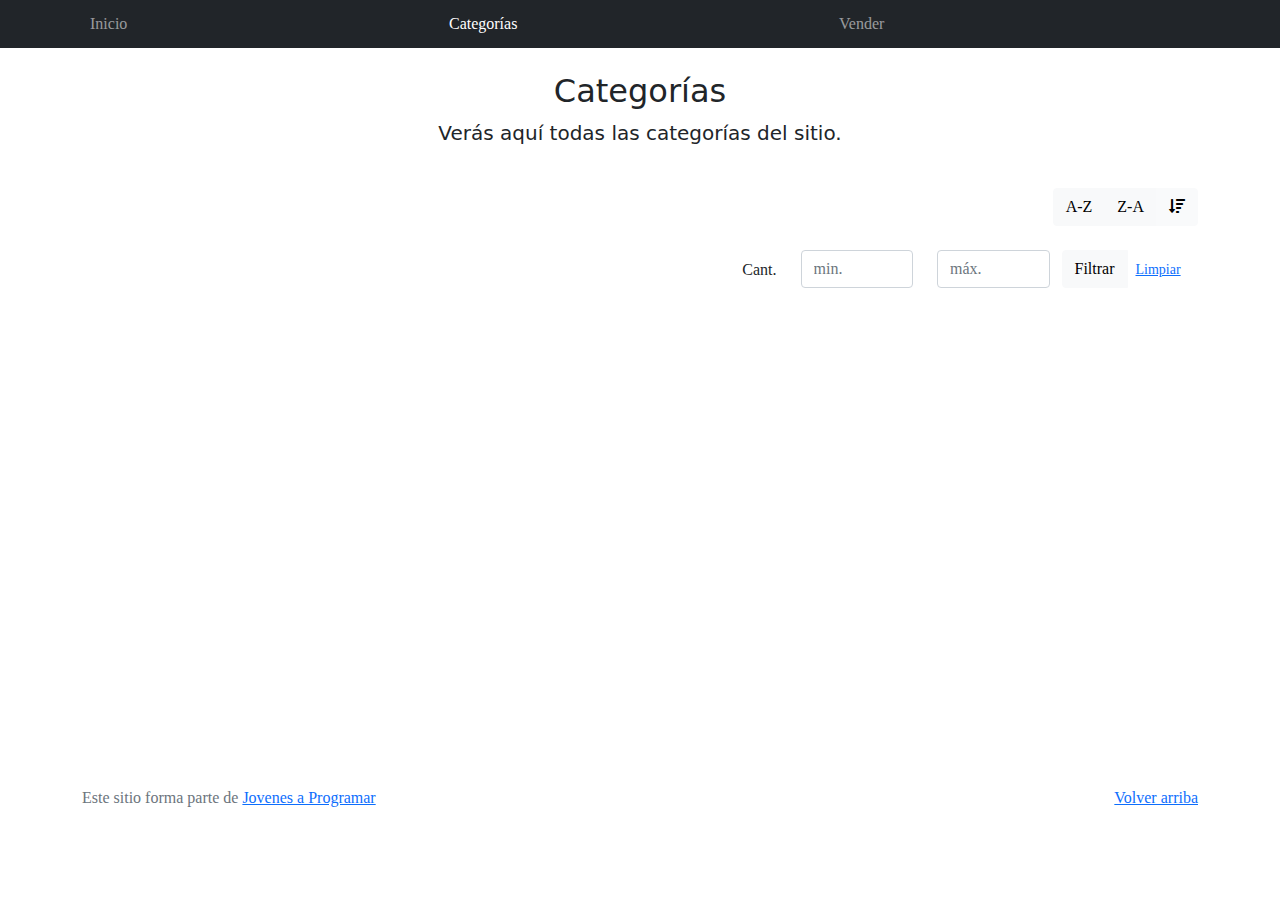
<file: workspace-inicial/categories.html>
<!DOCTYPE html>
<html lang="es">

<head>
  <meta http-equiv="Content-Type" content="text/html; charset=UTF-8">
  <meta name="viewport" content="width=device-width, initial-scale=1, shrink-to-fit=no">
  <title>eMercado - Todo lo que busques está aquí</title>

  <link href="https://fonts.googleapis.com/css?family=Raleway:300,300i,400,400i,700,700i,900,900i" rel="stylesheet">
  <link href="css/font-awesome.min.css" rel="stylesheet">
  <link href="css/bootstrap.min.css" rel="stylesheet">
  <link href="css/styles.css" rel="stylesheet">
</head>

<body>
  <nav class="navbar navbar-expand-lg navbar-dark bg-dark p-1">
    <div class="container">
      <button class="navbar-toggler" type="button" data-bs-toggle="collapse" data-bs-target="#navbarNav"
        aria-controls="navbarNav" aria-expanded="false" aria-label="Toggle navigation">
        <span class="navbar-toggler-icon"></span>
      </button>
      <div class="collapse navbar-collapse" id="navbarNav">
        <ul class="navbar-nav w-100 justify-content-between">
          <li class="nav-item">
            <a class="nav-link" href="index.html">Inicio</a>
          </li>
          <li class="nav-item">
            <a class="nav-link active" href="categories.html">Categorías</a>
          </li>
          <li class="nav-item">
            <a class="nav-link" href="sell.html">Vender</a>
          </li>
          <li class="nav-item">
          </li>
        </ul>
      </div>
    </div>
  </nav>
  <main class="pb-5">
    <div class="text-center p-4">
      <h2>Categorías</h2>
      <p class="lead">Verás aquí todas las categorías del sitio.</p>
    </div>
    <div class="container">
      <div class="row">
        <div class="col text-end">
          <div class="btn-group btn-group-toggle mb-4" data-bs-toggle="buttons">
            <input type="radio" class="btn-check" name="options" id="sortAsc">
            <label class="btn btn-light" for="sortAsc">A-Z</label>
            <input type="radio" class="btn-check" name="options" id="sortDesc">
            <label class="btn btn-light" for="sortDesc">Z-A</label>
            <input type="radio" class="btn-check" name="options" id="sortByCount" checked>
            <label class="btn btn-light" for="sortByCount"><i class="fas fa-sort-amount-down mr-1"></i></label>
          </div>
        </div>
      </div>
      <div class="row">
        <div class="col-lg-6 offset-lg-6 col-md-12 mb-1 container">
          <div class="row container p-0 m-0">
            <div class="col">
              <p class="font-weight-normal text-end my-2">Cant.</p>
            </div>
            <div class="col">
              <input class="form-control" type="number" placeholder="min." id="rangeFilterCountMin">
            </div>
            <div class="col">
              <input class="form-control" type="number" placeholder="máx." id="rangeFilterCountMax">
            </div>
            <div class="col-3 p-0">
              <div class="btn-group" role="group">
                <button class="btn btn-light btn-block" id="rangeFilterCount">Filtrar</button>
                <button class="btn btn-link btn-sm" id="clearRangeFilter">Limpiar</button>
              </div>
            </div>
          </div>
        </div>
      </div>
      <div class="row">
        <div class="list-group" id="cat-list-container">
        </div>
      </div>
    </div>
  </main>
  <footer class="text-muted">
    <div class="container">
      <p class="float-end">
        <a href="#">Volver arriba</a>
      </p>
      <p>Este sitio forma parte de <a href="https://jovenesaprogramar.edu.uy/" target="_blank">Jovenes a Programar</a></p>
    </div>
  </footer>
  <div id="spinner-wrapper">
    <div class="lds-ring">
      <div></div>
      <div></div>
      <div></div>
      <div></div>
    </div>
  </div>
  <script src="js/bootstrap.bundle.min.js"></script>
  <script src="js/init.js"></script>
  <script src="js/categories.js"></script>
</body>

</html>
</file>
<file: css/styles.css>
.jumbotron,
.card-body,
.container,
.site-header {
  font-family: 'Trebuchet MS', sans-serif !important;
}

.jumbotron .display-4 {
  font-weight: bold;
}

nav a {
  text-decoration: none;
}

.navbar{
  background-color: black;
  font-size: large;
}

.bd-placeholder-img {
  font-size: 1.125rem;
  text-anchor: middle;
  -webkit-user-select: none;
  -moz-user-select: none;
  -ms-user-select: none;
  user-select: none;
}

@media (min-width: 768px) {
  .bd-placeholder-img-lg {
    font-size: 3.5rem;
  }
}

.jumbotron {
  height: 50vh;
  padding: 5em inherit;
  margin-bottom: 0;
  background-color: #53C0FB;
  background: url('../img/cover_back.png');
  background-size: 112vw;
  background-position: center;
  background-repeat: no-repeat;
  color: black;
  font-weight: bold;
}


  @media (min-width: 768px) {
    .jumbotron.bg-light {
      padding-top: 6rem;
      padding-bottom: 6rem;
      background: url('../img/cover_back.png');
      background-size: 112vw;
      background-position: center;
      background-repeat: no-repeat;
    }
    .jumbotron.bg-dark {
      padding-top: 6rem;
      padding-bottom: 6rem;
      background: url('../img/cover_back_dark.png');
      background-size: 112vw;
      background-position: center;
      background-repeat: no-repeat;
    }
  }

  @media (max-width: 768px) {
    .jumbotron.bg-light {
      background: url('../img/cover_back_chiquito.png');
      background-size: 112vw;
      background-position: center;
      background-repeat: no-repeat;
    }
    .jumbotron.bg-dark{
      background: url('../img/cover_back_dark_chiquito.png');
      background-size: 112vw;
      background-position: center;
      background-repeat: no-repeat;
    }
  }

.jumbotron p:last-child {
  margin-bottom: 0;
}

.jumbotron-heading {
  font-weight: 300;
}

.jumbotron .container {
  max-width: 40rem;
  background-color: rgba(255, 255, 255, 0.5);
  border-radius: 10px;
  text-shadow: 1px 1px 2px grey;
}

.jumbotron .lead {
  font-size: 38px;
}

.site-header a {
  color: white;
  transition: ease-in-out color .15s;
}

.site-header .dropdown-menu a {
  color: black;
}

.dropdown-menu{
  background-color: #222527;
}
.dropdown-menu a{
  color: #ffff;
}
.dropdown-menu button{
  color: #ffffff;
}

.dropzone {
  border: 2px dashed #0087F7;
  border-radius: 5px;
  background: white;
}

.img-fit {
  max-height: 100%;
}

.alert {
  position: fixed;
  top: 80px;
  width: 50%;
  left: 50%;
  transform: translate(-50%, 0);
}

.lds-ring {
  display: inline-block;
  position: relative;
  width: 64px;
  height: 64px;
  top: 50%;
  left: 50%;
}

.cursor-active {
  cursor: pointer;
}

.left {
  float: left;
  padding: 4px;
  background-color: rgba(255, 255, 255, 0.5);
}

.lds-ring div {
  box-sizing: border-box;
  display: block;
  position: absolute;
  width: 51px;
  height: 51px;
  margin: 6px;
  border: 6px solid #fff;
  border-radius: 50%;
  animation: lds-ring 1.2s cubic-bezier(0.5, 0, 0.5, 1) infinite;
  border-color: #fff transparent transparent transparent;
}

.lds-ring div:nth-child(1) {
  animation-delay: -0.45s;
}

.lds-ring div:nth-child(2) {
  animation-delay: -0.3s;
}

.lds-ring div:nth-child(3) {
  animation-delay: -0.15s;
}

@keyframes lds-ring {
  0% {
    transform: rotate(0deg);
  }

  100% {
    transform: rotate(360deg);
  }
}

.signin {
  width: 100%;
  max-width: 330px;
  padding: 15px;
  margin: auto;
}

#spinner-wrapper {
  position: fixed;
  background-color: rgba(0, 0, 0, 0.5);
  width: 100%;
  height: 100%;
  top: 0;
  left: 0;
  z-index: 1021;
  display: none;
}

main {
  min-height: calc(100vh - 210px);
}

a.custom-card,
a.custom-card:hover {
  color: inherit;
  text-decoration: inherit;
}

.checked {
  color: orange;
}


img{
  padding: 2px;
  border: 1px solid lightgray;
  border-radius: 3px;
}

/*Productos*/

#showProd img{
  max-width: inherit;
  max-height: 150px;
  float: left;
  margin: 5px 20px 5px 5px;
  background-color: white;
}

.producto{
  border: 1px solid rgb(212, 212, 212);
  border-radius: 3px;
  background-color: white;
}

.producto:hover{
  background-color: rgb(246, 246, 246);
  cursor: pointer;
}

.sold-count {
  float: right;
  color: gray;
}

.boton{
  padding: 5px;
  border: 1px solid lightgray;
  border-radius: 5%;
  margin: 0px 2px;
}

.boton:hover{
  background-color: lightgray;
}

/*/////////////////*/


/*Login*/

body.login-page {
  background-color: rgb(248, 249, 250);
  display: flex;
  flex-direction: column;
  margin-top: 3vh;
  justify-content: center;
  align-items: center;
  max-width: 100%;
  height: 100vh;
}

.login-page img {
  height: 170px;
  padding: 4px;
  background-color: white;
  border: 1px solid lightgray;
  border-radius: 100%;
  margin: -100px 0px 20px 0px;
  }

.login-page>div {
   text-align: center;
  }

#loginForm {
  background-color: white;
  padding: 20px;
  border-radius: 10px;
  box-shadow: 0px 0px 10px rgba(0, 0, 0, 0.1);
  width: 300px;
  display: flex;
  flex-direction: column;
  align-items: center;
}

#loginForm h1 {
  
  font-size: 30px;
  text-align: center;
  margin-bottom: 20px;
}

#loginForm p {
  margin: 5px 0;
  display: flex;
  align-items: center; 
}

#recordar {
  display: inline-flex;
  align-items: center;
}

#recordar input[type="checkbox"]{
  order: 1;
  vertical-align: middle;
  margin: 3px 10px 0px 10px;
}

#recordar label {
  white-space: nowrap;
}

#loginForm button {
  display: block;
  width: 100%;
  margin-bottom: 50px; 
  padding: 5px;
  border: 1px solid #ccc;
  border-radius: 15px;
  background-color: #f1ac6a;
  color: white;
  border: none;
  cursor: pointer;
  transition: transform 0.2s;
}

#loginForm button:hover {
  transform: scale(1.1); 
  background-color: #f7931e;
}

#loginForm input,
#loginForm button {
  display: block;
  width: 100%;
  margin-bottom: 10px; 
  padding: 10px;
  border: 1px solid #ccc;
  border-radius: 5px;
}

#olvidaste{
  padding: 10px 0px 15px 0px;
}
/*/////////////////*/


/* Footer */


footer p {
  margin-bottom: .25rem;
}

footer.text-muted {
  padding-top: 3rem;
  padding-bottom: 3rem;
  position: absolute;
  background-color: rgb(248, 249, 250);
  padding: 20px 0;
  text-align: center;
  width: 100%;
}

footer.text-muted p {
  margin: 0;
  font-weight: bold;
  font-size: 18px;
}

footer.text-muted a {
  text-decoration: none;
  color: #f1ac6a;
}

p.float-end a {
  text-decoration: none;
  font-weight: bold;
  font-size: 16px;
  color: #555;
  margin-right: 5vw;
} 

#footerLogin{
  bottom: 0;
}

/*/////////////////*/

#user-display {
  color: white;
}

#prueba{
  display: flex;
}

#rangeFilterCount{
  border: 1px solid lightgray;
}

#clearSearchInput {
  margin-left: 5px;
  border: 1px solid lightgray;
}

#clearSearchInput:hover, #rangeFilterCount:hover{
  background-color: lightgrey;
  }

  #prueba>div{
    display: flex;
  }

  #filtrosPrecio{
    display: contents;
  }

  #filtrosPrecio .col{
    margin: 0 5px;
  }

  #filtrosPrecio #clearRangeFilter{
    margin-left: 20px;
  }


  .rating {
    float: right;
    font-size: 24px;
    color: rgb(216, 211, 211);
}

/* COMENTARIOS */

#seccioncomentarios {
  width: 80%;   
  margin-left: 10%;
}

#comments-container {
  font-size: large;
}

#submitboton {
position: relative;
top: 0.5cqmax;
margin-left: 380px;
}


.checked {
  color: orange;
}

/* PRODUCT-INFO PAGE */

#imagenes{
  display: flex;
  flex-direction: row;
}

#imagenes img{
  max-height: 250px;
  margin: 5px 20px 5px 5px;
  background-color: white;
}

#relProducts{
  display: flex;
  width: fit-content;
  margin-top: 3vh;
  margin-right: 5vh;
}

#relProducts div{
  background-color: white;
  border: 1px solid lightgray;
  border-radius: 3px;
}

#relProducts div:hover{
  background-color: lightgray;
  border: 1px solid lightgray;
  border-radius: 3px;
  cursor: pointer;
}

#relProducts img{
  max-height: 215px;
  background-color: white;
}

#relProducts h5{
  margin-left: 5px;
}

/* RESPONSIVE DE PROD-REL */
#bodys{
  margin: 2vh;
  display: grid;
  grid-template-columns: 1fr 1fr; /* Divide el contenedor en dos columnas iguales */
  gap: 10px; /* Espacio entre las columnas */
}

/* columna del info */
#infoCont{
  display: flex;
  flex-direction: column;
  margin-top: 11vh;
}

#infoCont h4{
  margin-top: 15px;
}

#prodRelacionados h2{
  margin-top: 4vh;
}

/* titulo */
#infoDelProdu {
  margin: 50px;
  margin-left: 10vh;
}

/* CATEGORIAS PAGE RESPONSIVE */
@media screen and (max-width: 1000px) {
  #prueba{
    display:flex;
    flex-direction: column;
  }
}

@media screen and (max-width: 460px) {
  .producto {
    display: flex;
    flex-flow:wrap;
  }

}

@media screen and (max-width: 425px) {
  .sold-count {
    margin-right: 20px;
  }
  #loginForm {
    max-width: 35vh;
  }
}

@media screen and (max-width: 1900px) {
  #infoCont{
    font-size: large;
  }
  
  #infoCont h4{
    font-size: x-large;
  }
  }

@media screen and (max-width: 1500px) {
  .navbar{
    background-color: black;
    font-size: large;
  }
  #comments-container {
    font-size: medium;
  }
  #submitboton{
    display: flex;
    margin-left:auto;
   }
   #infoDelProdu {
    margin-left: 5vh;
  }
  #relProducts {
    display:flex;
    flex-direction: column;
    max-height: inherit;
  }

  #relProducts img{
    max-height: 20vh;
    background-color: white;
  }

  #tituloComentayPuntua, #infoCont {
    margin-top: 5vh;
  }
  #comprar {
    margin-top: 0;
    margin-bottom: 5vh;
  }
  #carousel-inner {
    width: auto;
  } 
}

@media screen and (max-width: 1050px) {
#bodys{
  display:flex;
  flex-direction: column;
}
}

@media screen and (max-width: 650px) {
  #relProducts img  {
    max-height: 15vh;
  }
  .rating {
    float:none;
    margin-bottom: 2%;
    font-size: 24px;
    color: rgb(216, 211, 211);
}
#submitboton {
  margin-top: 2vh;
  }
}

/* TOGGLE DARKMODE */

.bi {
  width: 1em;
  height: 1em;
  vertical-align: -0.125em;
  fill: currentcolor;
}

.btn-dark{
  border-color: #f7931e !important;
}

.btn-dark:hover{
  background-color: #f7931e !important;
}

.btn-light{
  border-color: lightgray;
}

.btn-light:hover{
  background-color: lightgray;
}

/*/////////////////*/

/*Carrito*/

#divCart{
text-align: left;
margin-bottom: 15px;
}

#cart th{
  text-align: left;
}

table#cart{
  align-items: center;
  justify-content: center;
}

table#cart input{
  width: 3.5em;
  text-align: right;
  margin-left: 15% ;
}

table#cart input[type="number"]::-webkit-inner-spin-button,
input[type="number"]::-webkit-outer-spin-button {
  margin-left: 5px; 
  background-color: transparent;
  opacity: 1;
}

table#cart thead{
  text-align: center;
  border-bottom: 3px solid black;
}

table#cart td, table#cart tr, table#cart th{
  border-bottom: 2px solid black;
  padding: 10px;
  width:fit-content
}
#cart.bg-light input{
  background-color: white !important;
}

table.bg-dark{
  color: #ffffff;
}

table#cart p{
  margin: 0px;
}

table#cart .td5{
  font-weight: bold;
  text-align: right;
}

table#cart img{
  max-height: 70px;
  width: auto;
  padding: 1px;
}

table#cart tfoot{
  background-color: rgba(179, 179, 179, 0.593);
  border-top: 1px solid black;
  padding: 10px;
  font-weight: bold;
}

tfoot #totalTexto{
  text-align: right;
}

.td7 button {
  background-color: rgb(248, 62, 62);
}

#paymentModal.bg-dark{
  background-color: rgb(18, 19, 19) !important;
}

#paymentModal.bg-light{
  background-color: lightgray !important;
}


#paymentModal.bg-light input{
  background-color: white !important;
}
/*/////////////////*/

/*Envio*/

#enviarEnvio{
  font-size: x-large;
  border-radius: 1vh;
}

#formEnvio input[type="text"]{
  margin: 0px 10px 10px 10px;
  width: 400px;
}

#formEnvio input[type="text"].bg-light, #formEnvio input[type="number"].bg-light{
  background-color: #ffffff;
}

#formEnvio label{
  margin-left: 10px;
}

#formEnvio input[type="number"]{
  margin: 0px 10px 10px 10px;
  width: 100px;
}

#divEnvio.bg-light input{
  background-color: white !important;
}

@media screen and (max-width: 400px) {
   #formEnvio input[type="text"]{
    width: 85vw;
  }
}

#formEnvio input{
  border-radius: 3px;
}

#listaCostos.bg-light li{
  background-color: rgb(248,249,250);
}

#listaCostos p{
  color: gray;
}

#listaCostos.bg-dark li{
  background-color: rgb(33,37,41) !important;
  border-color: lightgray;

}

/*/////////////////*/


/*Perfil*/

#perfil div{
  padding: 1lvh;
}



/*/////////////////*/

.bg-dark div img{
  background-color: rgb(33,37,41) !important;
  border-color: gray;
}

.producto.bg-dark:hover{
  background-color: rgb(43, 48, 53) !important;
}

.bg-dark input, .bg-dark textarea, .bg-dark div, .bg-dark select{
  color: #fff !important;
}

/* Boton comprar */
#comprar {
  margin-top: 2vh;
  margin-bottom: 5vh;
  font-size: 2.5vh;
}

/* CARRITO DE COMPRAS */
.bd-placeholder-img {
  font-size: 1.125rem;
  text-anchor: middle;
  -webkit-user-select: none;
  -moz-user-select: none;
  -ms-user-select: none;
  user-select: none;
}

@media (min-width: 768px) {
  .bd-placeholder-img-lg {
    font-size: 3.5rem;
  }
}

/* PERFIL DE USUARIO */
#img {
  max-width: 150px;
  height: auto;
}
</file>
<file: workspace-inicial/css/styles.css>
.jumbotron,
.card-body,
.container,
.site-header {
  font-family: 'Verdana', serif !important;
}

.jumbotron .display-4 {
  font-weight: bold;
}

nav a {
  text-decoration: none;
}

.bd-placeholder-img {
  font-size: 1.125rem;
  text-anchor: middle;
  -webkit-user-select: none;
  -moz-user-select: none;
  -ms-user-select: none;
  user-select: none;
}

@media (min-width: 768px) {
  .bd-placeholder-img-lg {
    font-size: 3.5rem;
  }
}

.jumbotron {
  height: 50vh;
  padding: 5em inherit;
  margin-bottom: 0;
  background-color: #53C0FB;
  background: url('../img/cover_back.png');
  background-size: cover;
  background-position: center;
  background-repeat: no-repeat;
  color: black;
  font-weight: bold;
}

@media (min-width: 768px) {
  .jumbotron {
    padding-top: 6rem;
    padding-bottom: 6rem;
  }
}

.jumbotron p:last-child {
  margin-bottom: 0;
}

.jumbotron-heading {
  font-weight: 300;
}

.jumbotron .container {
  max-width: 40rem;
  background-color: rgba(255, 255, 255, 0.5);
  border-radius: 10px;
  text-shadow: 1px 1px 2px grey;
}

.jumbotron .lead {
  font-size: 38px;
}

footer {
  padding-top: 3rem;
  padding-bottom: 3rem;
}

footer p {
  margin-bottom: .25rem;
}

.site-header a {
  color: white;
  transition: ease-in-out color .15s;
}

.site-header .dropdown-menu a {
  color: black;
}

.dropzone {
  border: 2px dashed #0087F7;
  border-radius: 5px;
  background: white;
}

.img-fit {
  max-height: 100%;
}

.alert {
  position: fixed;
  top: 80px;
  width: 50%;
  left: 50%;
  transform: translate(-50%, 0);
}

.lds-ring {
  display: inline-block;
  position: relative;
  width: 64px;
  height: 64px;
  top: 50%;
  left: 50%;
}

.cursor-active {
  cursor: pointer;
}

.left {
  float: left;
  padding: 4px;
  background-color: rgba(255, 255, 255, 0.5);
}

.lds-ring div {
  box-sizing: border-box;
  display: block;
  position: absolute;
  width: 51px;
  height: 51px;
  margin: 6px;
  border: 6px solid #fff;
  border-radius: 50%;
  animation: lds-ring 1.2s cubic-bezier(0.5, 0, 0.5, 1) infinite;
  border-color: #fff transparent transparent transparent;
}

.lds-ring div:nth-child(1) {
  animation-delay: -0.45s;
}

.lds-ring div:nth-child(2) {
  animation-delay: -0.3s;
}

.lds-ring div:nth-child(3) {
  animation-delay: -0.15s;
}

@keyframes lds-ring {
  0% {
    transform: rotate(0deg);
  }

  100% {
    transform: rotate(360deg);
  }
}

.signin {
  width: 100%;
  max-width: 330px;
  padding: 15px;
  margin: auto;
}

#spinner-wrapper {
  position: fixed;
  background-color: rgba(0, 0, 0, 0.5);
  width: 100%;
  height: 100%;
  top: 0;
  left: 0;
  z-index: 1021;
  display: none;
}

main {
  min-height: calc(100vh - 210px);
}

a.custom-card,
a.custom-card:hover {
  color: inherit;
  text-decoration: inherit;
}

.checked {
  color: orange;
}
</file>
<file: css/dropzone.css>
/*
 * The MIT License
 * Copyright (c) 2012 Matias Meno <m@tias.me>
 */
.dropzone, .dropzone * {
  box-sizing: border-box; }

.dropzone {
  position: relative; }
  .dropzone .dz-preview {
    position: relative;
    display: inline-block;
    width: 120px;
    margin: 0.5em; }
    .dropzone .dz-preview .dz-progress {
      display: block;
      height: 15px;
      border: 1px solid #aaa; }
      .dropzone .dz-preview .dz-progress .dz-upload {
        display: block;
        height: 100%;
        width: 0;
        background: green; }
    .dropzone .dz-preview .dz-error-message {
      color: red;
      display: none; }
    .dropzone .dz-preview.dz-error .dz-error-message, .dropzone .dz-preview.dz-error .dz-error-mark {
      display: block; }
    .dropzone .dz-preview.dz-success .dz-success-mark {
      display: block; }
    .dropzone .dz-preview .dz-error-mark, .dropzone .dz-preview .dz-success-mark {
      position: absolute;
      display: none;
      left: 30px;
      top: 30px;
      width: 54px;
      height: 58px;
      left: 50%;
      margin-left: -27px; }

@-webkit-keyframes passing-through {
  0% {
    opacity: 0;
    -webkit-transform: translateY(40px);
    -moz-transform: translateY(40px);
    -ms-transform: translateY(40px);
    -o-transform: translateY(40px);
    transform: translateY(40px); }
  30%, 70% {
    opacity: 1;
    -webkit-transform: translateY(0px);
    -moz-transform: translateY(0px);
    -ms-transform: translateY(0px);
    -o-transform: translateY(0px);
    transform: translateY(0px); }
  100% {
    opacity: 0;
    -webkit-transform: translateY(-40px);
    -moz-transform: translateY(-40px);
    -ms-transform: translateY(-40px);
    -o-transform: translateY(-40px);
    transform: translateY(-40px); } }
@-moz-keyframes passing-through {
  0% {
    opacity: 0;
    -webkit-transform: translateY(40px);
    -moz-transform: translateY(40px);
    -ms-transform: translateY(40px);
    -o-transform: translateY(40px);
    transform: translateY(40px); }
  30%, 70% {
    opacity: 1;
    -webkit-transform: translateY(0px);
    -moz-transform: translateY(0px);
    -ms-transform: translateY(0px);
    -o-transform: translateY(0px);
    transform: translateY(0px); }
  100% {
    opacity: 0;
    -webkit-transform: translateY(-40px);
    -moz-transform: translateY(-40px);
    -ms-transform: translateY(-40px);
    -o-transform: translateY(-40px);
    transform: translateY(-40px); } }
@keyframes passing-through {
  0% {
    opacity: 0;
    -webkit-transform: translateY(40px);
    -moz-transform: translateY(40px);
    -ms-transform: translateY(40px);
    -o-transform: translateY(40px);
    transform: translateY(40px); }
  30%, 70% {
    opacity: 1;
    -webkit-transform: translateY(0px);
    -moz-transform: translateY(0px);
    -ms-transform: translateY(0px);
    -o-transform: translateY(0px);
    transform: translateY(0px); }
  100% {
    opacity: 0;
    -webkit-transform: translateY(-40px);
    -moz-transform: translateY(-40px);
    -ms-transform: translateY(-40px);
    -o-transform: translateY(-40px);
    transform: translateY(-40px); } }
@-webkit-keyframes slide-in {
  0% {
    opacity: 0;
    -webkit-transform: translateY(40px);
    -moz-transform: translateY(40px);
    -ms-transform: translateY(40px);
    -o-transform: translateY(40px);
    transform: translateY(40px); }
  30% {
    opacity: 1;
    -webkit-transform: translateY(0px);
    -moz-transform: translateY(0px);
    -ms-transform: translateY(0px);
    -o-transform: translateY(0px);
    transform: translateY(0px); } }
@-moz-keyframes slide-in {
  0% {
    opacity: 0;
    -webkit-transform: translateY(40px);
    -moz-transform: translateY(40px);
    -ms-transform: translateY(40px);
    -o-transform: translateY(40px);
    transform: translateY(40px); }
  30% {
    opacity: 1;
    -webkit-transform: translateY(0px);
    -moz-transform: translateY(0px);
    -ms-transform: translateY(0px);
    -o-transform: translateY(0px);
    transform: translateY(0px); } }
@keyframes slide-in {
  0% {
    opacity: 0;
    -webkit-transform: translateY(40px);
    -moz-transform: translateY(40px);
    -ms-transform: translateY(40px);
    -o-transform: translateY(40px);
    transform: translateY(40px); }
  30% {
    opacity: 1;
    -webkit-transform: translateY(0px);
    -moz-transform: translateY(0px);
    -ms-transform: translateY(0px);
    -o-transform: translateY(0px);
    transform: translateY(0px); } }
@-webkit-keyframes pulse {
  0% {
    -webkit-transform: scale(1);
    -moz-transform: scale(1);
    -ms-transform: scale(1);
    -o-transform: scale(1);
    transform: scale(1); }
  10% {
    -webkit-transform: scale(1.1);
    -moz-transform: scale(1.1);
    -ms-transform: scale(1.1);
    -o-transform: scale(1.1);
    transform: scale(1.1); }
  20% {
    -webkit-transform: scale(1);
    -moz-transform: scale(1);
    -ms-transform: scale(1);
    -o-transform: scale(1);
    transform: scale(1); } }
@-moz-keyframes pulse {
  0% {
    -webkit-transform: scale(1);
    -moz-transform: scale(1);
    -ms-transform: scale(1);
    -o-transform: scale(1);
    transform: scale(1); }
  10% {
    -webkit-transform: scale(1.1);
    -moz-transform: scale(1.1);
    -ms-transform: scale(1.1);
    -o-transform: scale(1.1);
    transform: scale(1.1); }
  20% {
    -webkit-transform: scale(1);
    -moz-transform: scale(1);
    -ms-transform: scale(1);
    -o-transform: scale(1);
    transform: scale(1); } }
@keyframes pulse {
  0% {
    -webkit-transform: scale(1);
    -moz-transform: scale(1);
    -ms-transform: scale(1);
    -o-transform: scale(1);
    transform: scale(1); }
  10% {
    -webkit-transform: scale(1.1);
    -moz-transform: scale(1.1);
    -ms-transform: scale(1.1);
    -o-transform: scale(1.1);
    transform: scale(1.1); }
  20% {
    -webkit-transform: scale(1);
    -moz-transform: scale(1);
    -ms-transform: scale(1);
    -o-transform: scale(1);
    transform: scale(1); } }
#file-upload, #file-upload * {
  box-sizing: border-box; }

#file-upload {
  min-height: 150px;
  border: 2px dashed silver;
  border-radius: 5px;
  background: white;
margin-bottom: 10px;}
  #file-upload.dz-clickable {
    cursor: pointer; }
    #file-upload.dz-clickable * {
      cursor: default; }
    #file-upload.dz-clickable .dz-message, #file-upload.dz-clickable .dz-message * {
      cursor: pointer; }
  #file-upload.dz-started .dz-message {
    display: none; }
  #file-upload.dz-drag-hover {
    border-style: solid; }
    #file-upload.dz-drag-hover .dz-message {
      opacity: 0.5; }
  #file-upload .dz-message {
    text-align: center;
    margin: 4em 0; }
  #file-upload .dz-preview {
    position: relative;
    display: inline-block;
    vertical-align: top;
    margin: 16px;
    min-height: 100px; }
    #file-upload .dz-preview:hover {
      z-index: 1000; }
      #file-upload .dz-preview:hover .dz-details {
        opacity: 1; }
    #file-upload .dz-preview.dz-file-preview .dz-image {
      border-radius: 20px;
      background: #999;
      background: linear-gradient(to bottom, #eee, #ddd); }
    #file-upload .dz-preview.dz-file-preview .dz-details {
      opacity: 1; }
    #file-upload .dz-preview.dz-image-preview {
      background: white; }
      #file-upload .dz-preview.dz-image-preview .dz-details {
        -webkit-transition: opacity 0.2s linear;
        -moz-transition: opacity 0.2s linear;
        -ms-transition: opacity 0.2s linear;
        -o-transition: opacity 0.2s linear;
        transition: opacity 0.2s linear; }
    #file-upload .dz-preview .dz-remove {
      font-size: 14px;
      text-align: center;
      display: block;
      cursor: pointer;
      border: none; }
      #file-upload .dz-preview .dz-remove:hover {
        text-decoration: underline; }
    #file-upload .dz-preview:hover .dz-details {
      opacity: 1; }
    #file-upload .dz-preview .dz-details {
      z-index: 20;
      position: absolute;
      top: 0;
      left: 0;
      opacity: 0;
      font-size: 13px;
      min-width: 100%;
      max-width: 100%;
      padding: 2em 1em;
      text-align: center;
      color: rgba(0, 0, 0, 0.9);
      line-height: 150%; }
      #file-upload .dz-preview .dz-details .dz-size {
        margin-bottom: 1em;
        font-size: 16px; }
      #file-upload .dz-preview .dz-details .dz-filename {
        white-space: nowrap; }
        #file-upload .dz-preview .dz-details .dz-filename:hover span {
          border: 1px solid rgba(200, 200, 200, 0.8);
          background-color: rgba(255, 255, 255, 0.8); }
        #file-upload .dz-preview .dz-details .dz-filename:not(:hover) {
          overflow: hidden;
          text-overflow: ellipsis; }
          #file-upload .dz-preview .dz-details .dz-filename:not(:hover) span {
            border: 1px solid transparent; }
      #file-upload .dz-preview .dz-details .dz-filename span, #file-upload .dz-preview .dz-details .dz-size span {
        background-color: rgba(255, 255, 255, 0.4);
        padding: 0 0.4em;
        border-radius: 3px; }
    #file-upload .dz-preview:hover .dz-image img {
      -webkit-transform: scale(1.05, 1.05);
      -moz-transform: scale(1.05, 1.05);
      -ms-transform: scale(1.05, 1.05);
      -o-transform: scale(1.05, 1.05);
      transform: scale(1.05, 1.05);
      -webkit-filter: blur(8px);
      filter: blur(8px); }
    #file-upload .dz-preview .dz-image {
      border-radius: 20px;
      overflow: hidden;
      width: 120px;
      height: 120px;
      position: relative;
      display: block;
      z-index: 10; }
      #file-upload .dz-preview .dz-image img {
        display: block; }
    #file-upload .dz-preview.dz-success .dz-success-mark {
      -webkit-animation: passing-through 3s cubic-bezier(0.77, 0, 0.175, 1);
      -moz-animation: passing-through 3s cubic-bezier(0.77, 0, 0.175, 1);
      -ms-animation: passing-through 3s cubic-bezier(0.77, 0, 0.175, 1);
      -o-animation: passing-through 3s cubic-bezier(0.77, 0, 0.175, 1);
      animation: passing-through 3s cubic-bezier(0.77, 0, 0.175, 1); }
    #file-upload .dz-preview.dz-error .dz-error-mark {
      opacity: 1;
      -webkit-animation: slide-in 3s cubic-bezier(0.77, 0, 0.175, 1);
      -moz-animation: slide-in 3s cubic-bezier(0.77, 0, 0.175, 1);
      -ms-animation: slide-in 3s cubic-bezier(0.77, 0, 0.175, 1);
      -o-animation: slide-in 3s cubic-bezier(0.77, 0, 0.175, 1);
      animation: slide-in 3s cubic-bezier(0.77, 0, 0.175, 1); }
    #file-upload .dz-preview .dz-success-mark, #file-upload .dz-preview .dz-error-mark {
      pointer-events: none;
      opacity: 0;
      z-index: 500;
      position: absolute;
      display: block;
      top: 50%;
      left: 50%;
      margin-left: -27px;
      margin-top: -27px; }
      #file-upload .dz-preview .dz-success-mark svg, #file-upload .dz-preview .dz-error-mark svg {
        display: block;
        width: 54px;
        height: 54px; }
    #file-upload .dz-preview.dz-processing .dz-progress {
      opacity: 1;
      -webkit-transition: all 0.2s linear;
      -moz-transition: all 0.2s linear;
      -ms-transition: all 0.2s linear;
      -o-transition: all 0.2s linear;
      transition: all 0.2s linear; }
    #file-upload .dz-preview.dz-complete .dz-progress {
      opacity: 0;
      -webkit-transition: opacity 0.4s ease-in;
      -moz-transition: opacity 0.4s ease-in;
      -ms-transition: opacity 0.4s ease-in;
      -o-transition: opacity 0.4s ease-in;
      transition: opacity 0.4s ease-in; }
    #file-upload .dz-preview:not(.dz-processing) .dz-progress {
      -webkit-animation: pulse 6s ease infinite;
      -moz-animation: pulse 6s ease infinite;
      -ms-animation: pulse 6s ease infinite;
      -o-animation: pulse 6s ease infinite;
      animation: pulse 6s ease infinite; }
    #file-upload .dz-preview .dz-progress {
      opacity: 1;
      z-index: 1000;
      pointer-events: none;
      position: absolute;
      height: 16px;
      left: 50%;
      top: 50%;
      margin-top: -8px;
      width: 80px;
      margin-left: -40px;
      background: rgba(255, 255, 255, 0.9);
      -webkit-transform: scale(1);
      border-radius: 8px;
      overflow: hidden; }
      #file-upload .dz-preview .dz-progress .dz-upload {
        background: #333;
        background: linear-gradient(to bottom, #666, #444);
        position: absolute;
        top: 0;
        left: 0;
        bottom: 0;
        width: 0;
        -webkit-transition: width 300ms ease-in-out;
        -moz-transition: width 300ms ease-in-out;
        -ms-transition: width 300ms ease-in-out;
        -o-transition: width 300ms ease-in-out;
        transition: width 300ms ease-in-out; }
    #file-upload .dz-preview.dz-error .dz-error-message {
      display: block; }
    #file-upload .dz-preview.dz-error:hover .dz-error-message {
      opacity: 1;
      pointer-events: auto; }
    #file-upload .dz-preview .dz-error-message {
      pointer-events: none;
      z-index: 1000;
      position: absolute;
      display: block;
      display: none;
      opacity: 0;
      -webkit-transition: opacity 0.3s ease;
      -moz-transition: opacity 0.3s ease;
      -ms-transition: opacity 0.3s ease;
      -o-transition: opacity 0.3s ease;
      transition: opacity 0.3s ease;
      border-radius: 8px;
      font-size: 13px;
      top: 130px;
      left: -10px;
      width: 140px;
      background: #be2626;
      background: linear-gradient(to bottom, #be2626, #a92222);
      padding: 0.5em 1.2em;
      color: white; }
      #file-upload .dz-preview .dz-error-message:after {
        content: '';
        position: absolute;
        top: -6px;
        left: 64px;
        width: 0;
        height: 0;
        border-left: 6px solid transparent;
        border-right: 6px solid transparent;
        border-bottom: 6px solid #be2626; }

#file-upload .dz-preview.dz-error .dz-error-message, #file-upload .dz-preview.dz-error .dz-error-mark{
  display: none;
}
</file>
<file: css/restartstyle.css>
/* Estilos para el fondo y centrado del formulario reset-pass */
  body.reset-pass {
    display: flex;
    justify-content: center;
    align-items: center;
    min-height: 100vh;
    background-color: rgb(248, 249, 250);
  }
  
  /* Estilos para el formulario restart-pass */
  #formRestartPass {
    width: 300px;
    padding: 20px;
    background-color: #fff;
    border-radius: 10px;
    box-shadow: 0 0 10px rgba(0, 0, 0, 0.1);
  }
  
  #formRestartPass h1 {
    text-align: center;
    margin-bottom: 20px;
  }
  
  #formRestartPass input,
  #formRestartPass button {
    width: 100%;
    margin-bottom: 10px;
    padding: 10px;
    border: 1px solid #ccc;
    border-radius: 5px;
  }
  
  #formRestartPass p {
    margin: 5px 0;
  }
  
  #formRestartPass a {
    display: block;
    text-align: center;
    margin-top: 10px;
    color: #007bff;
  }
  
  #formRestartPass button {
    display: block;
    width: 100%;
    margin: 10px 0px; 
    padding: 5px;
    border: 1px solid #ccc;
    border-radius: 15px;
    background-color: #f1ac6a;
    color: white;
    border: none;
    cursor: pointer;
    transition: transform 0.2s;
  }
    

  #formRestartPass button:hover {
    transform: scale(1.1); 
  }

  body.reset-pass footer.text-muted {
    background-color: rgb(248, 249, 250);
    padding: 20px 0;
    text-align: center;
    position: absolute;
    bottom: 0;
    width: 100%;
  }
  
  p.float-end a {
    text-decoration: none;
    font-weight: bold;
    font-size: 16px;
    color: #555;
  }
  /* aqui comienza reset-success */
  body.reset-pass2 {
    background-color: rgb(248, 249, 250);
    display: flex;
    justify-content: center;
    align-items: center;
    height: 100vh;
    }

  #boxmensaje {
    width: 300px;
    padding: 20px;
    display: flex;
    justify-content: center;
    align-items: center;
    border-radius: 10px;
   
  }

  #successMessage {
    width: 500px;
    padding: 25px;
    background-color: #fff;
    border-radius: 20px;
    box-shadow: 0 0 10px rgba(0, 0, 0, 0.1);
    
  }
</file>
